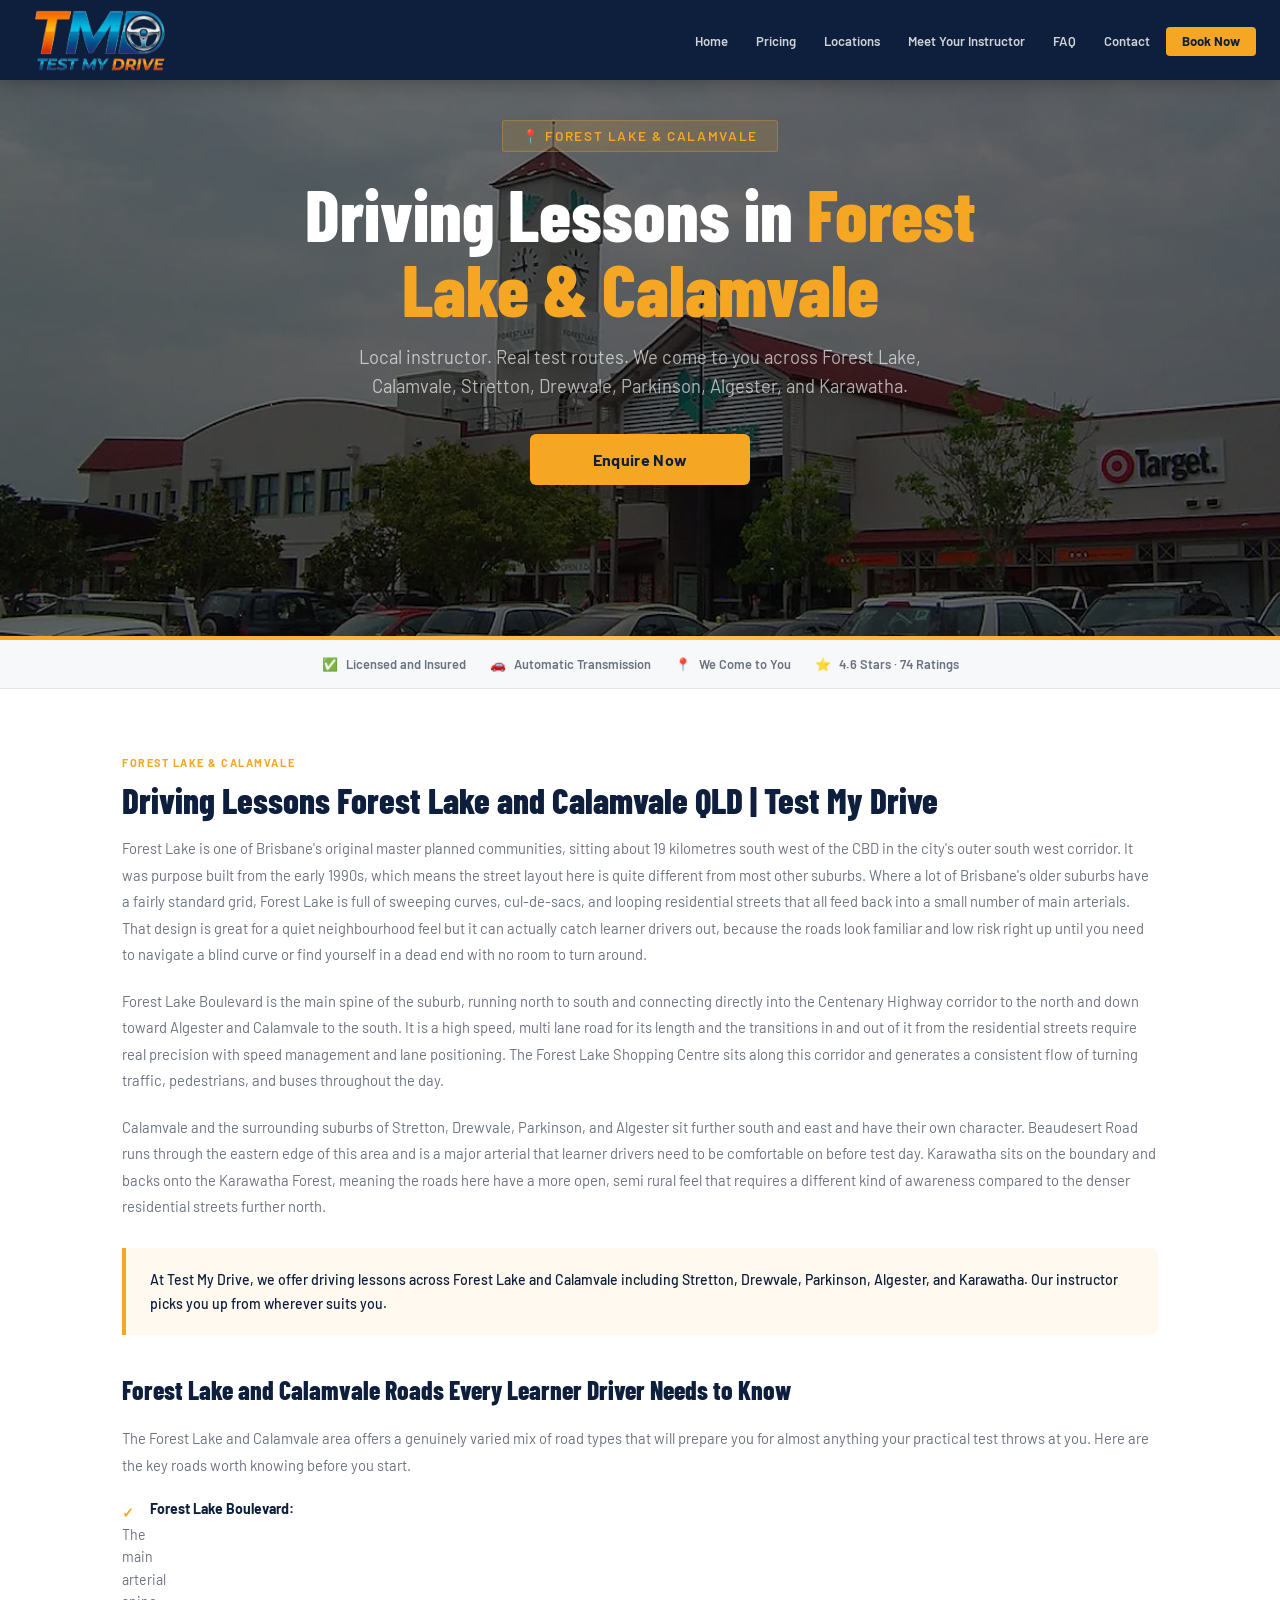
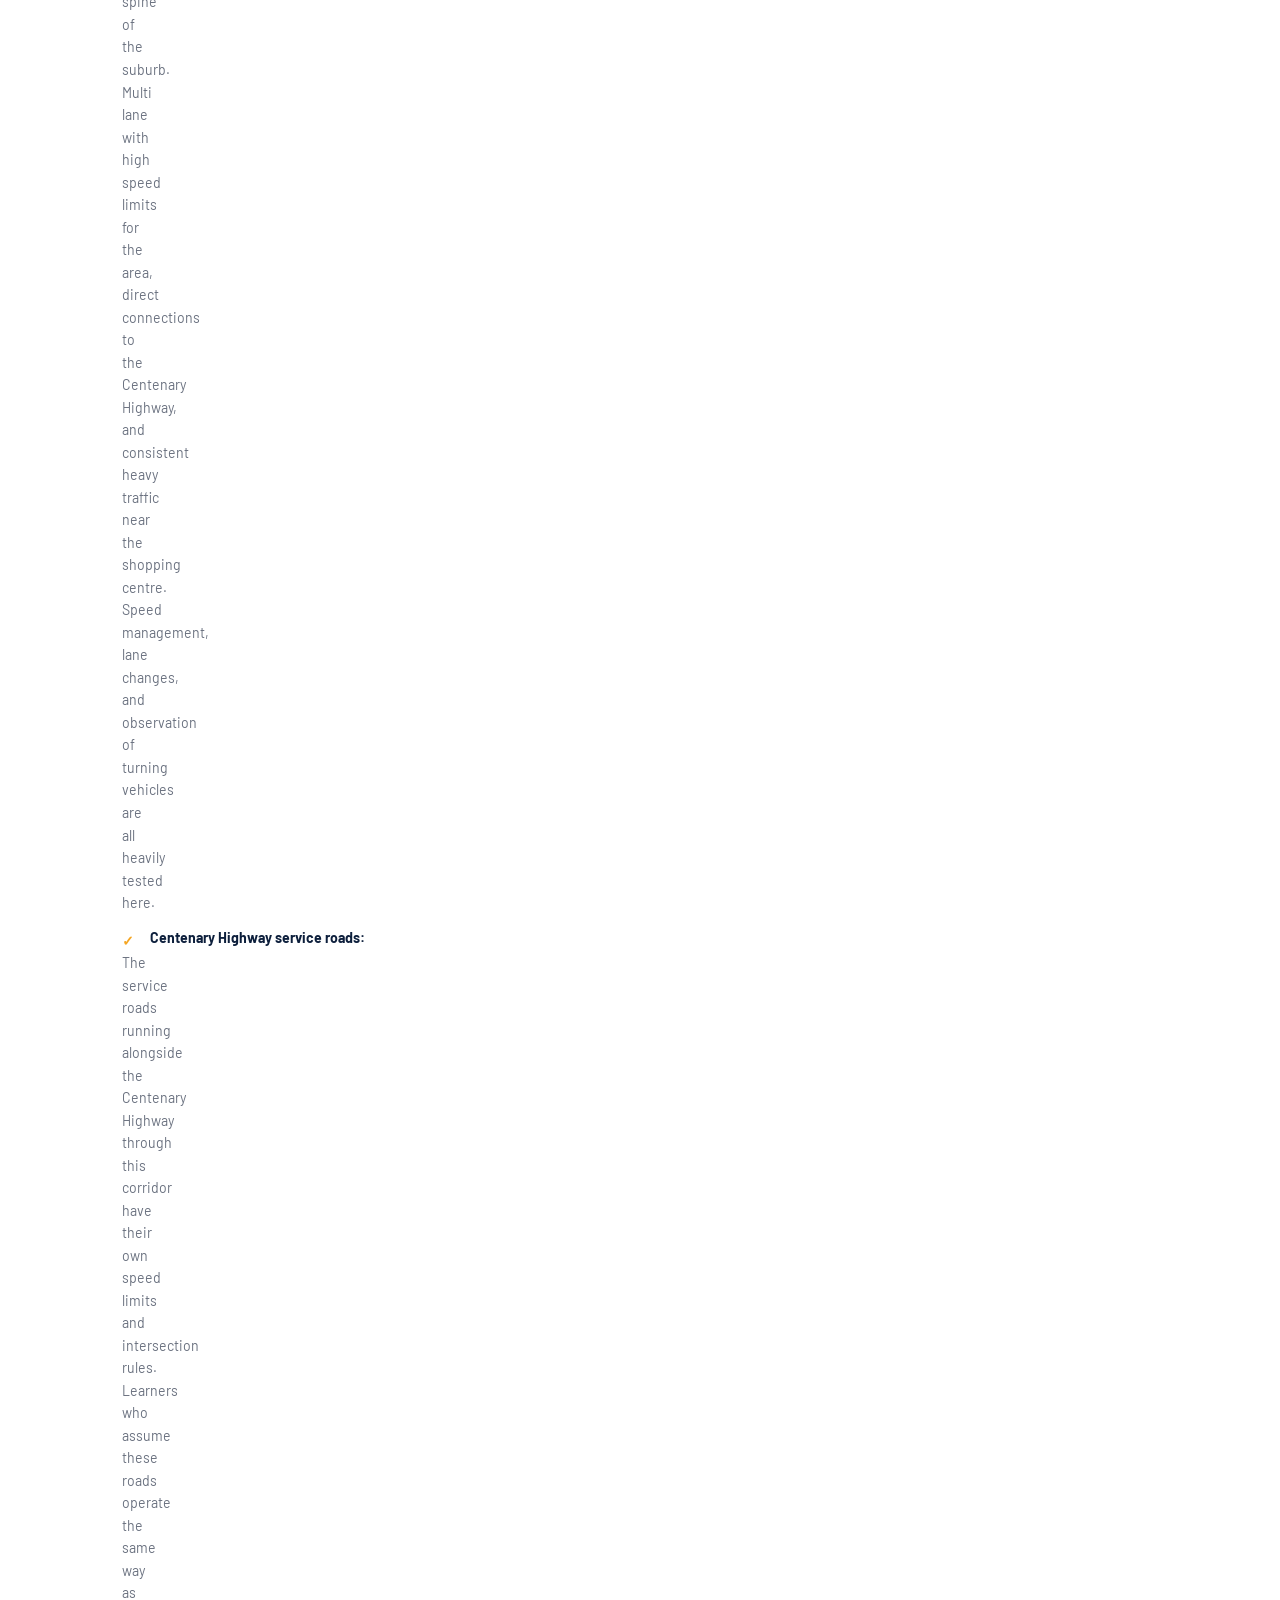
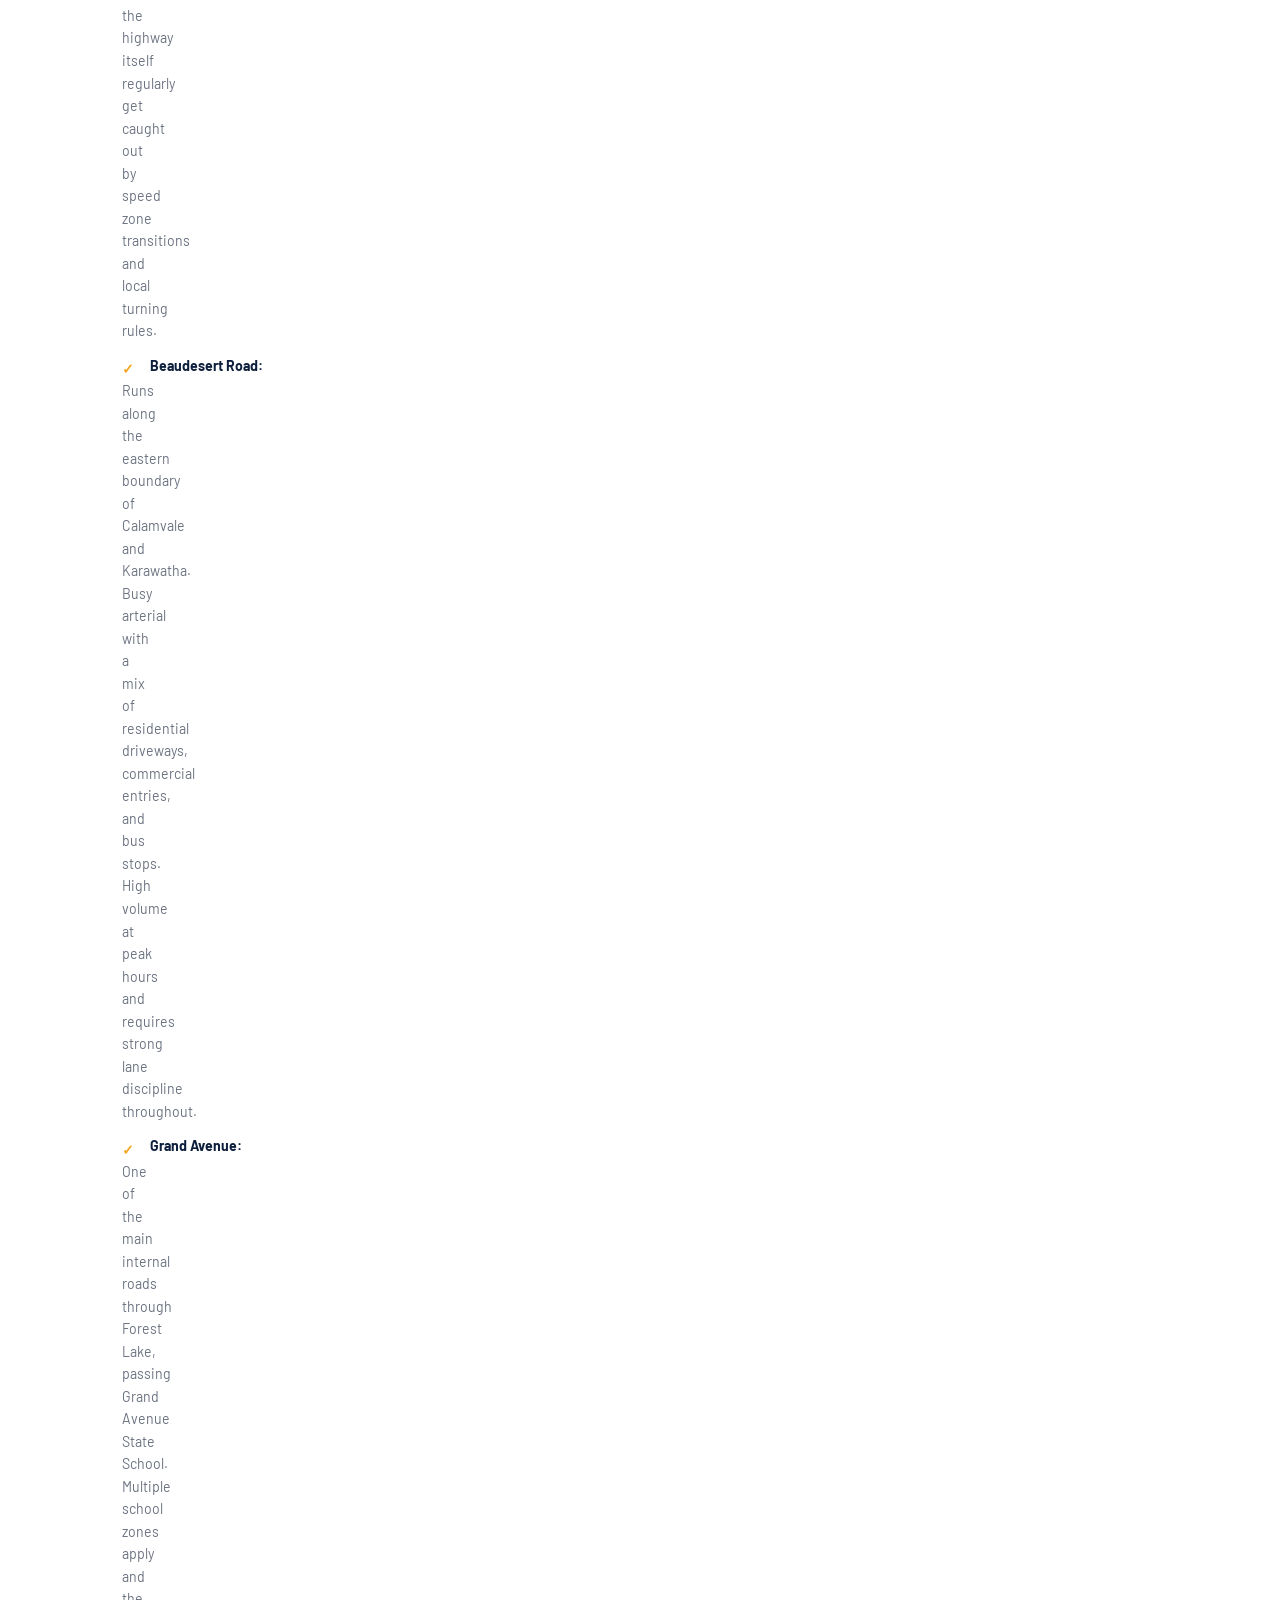
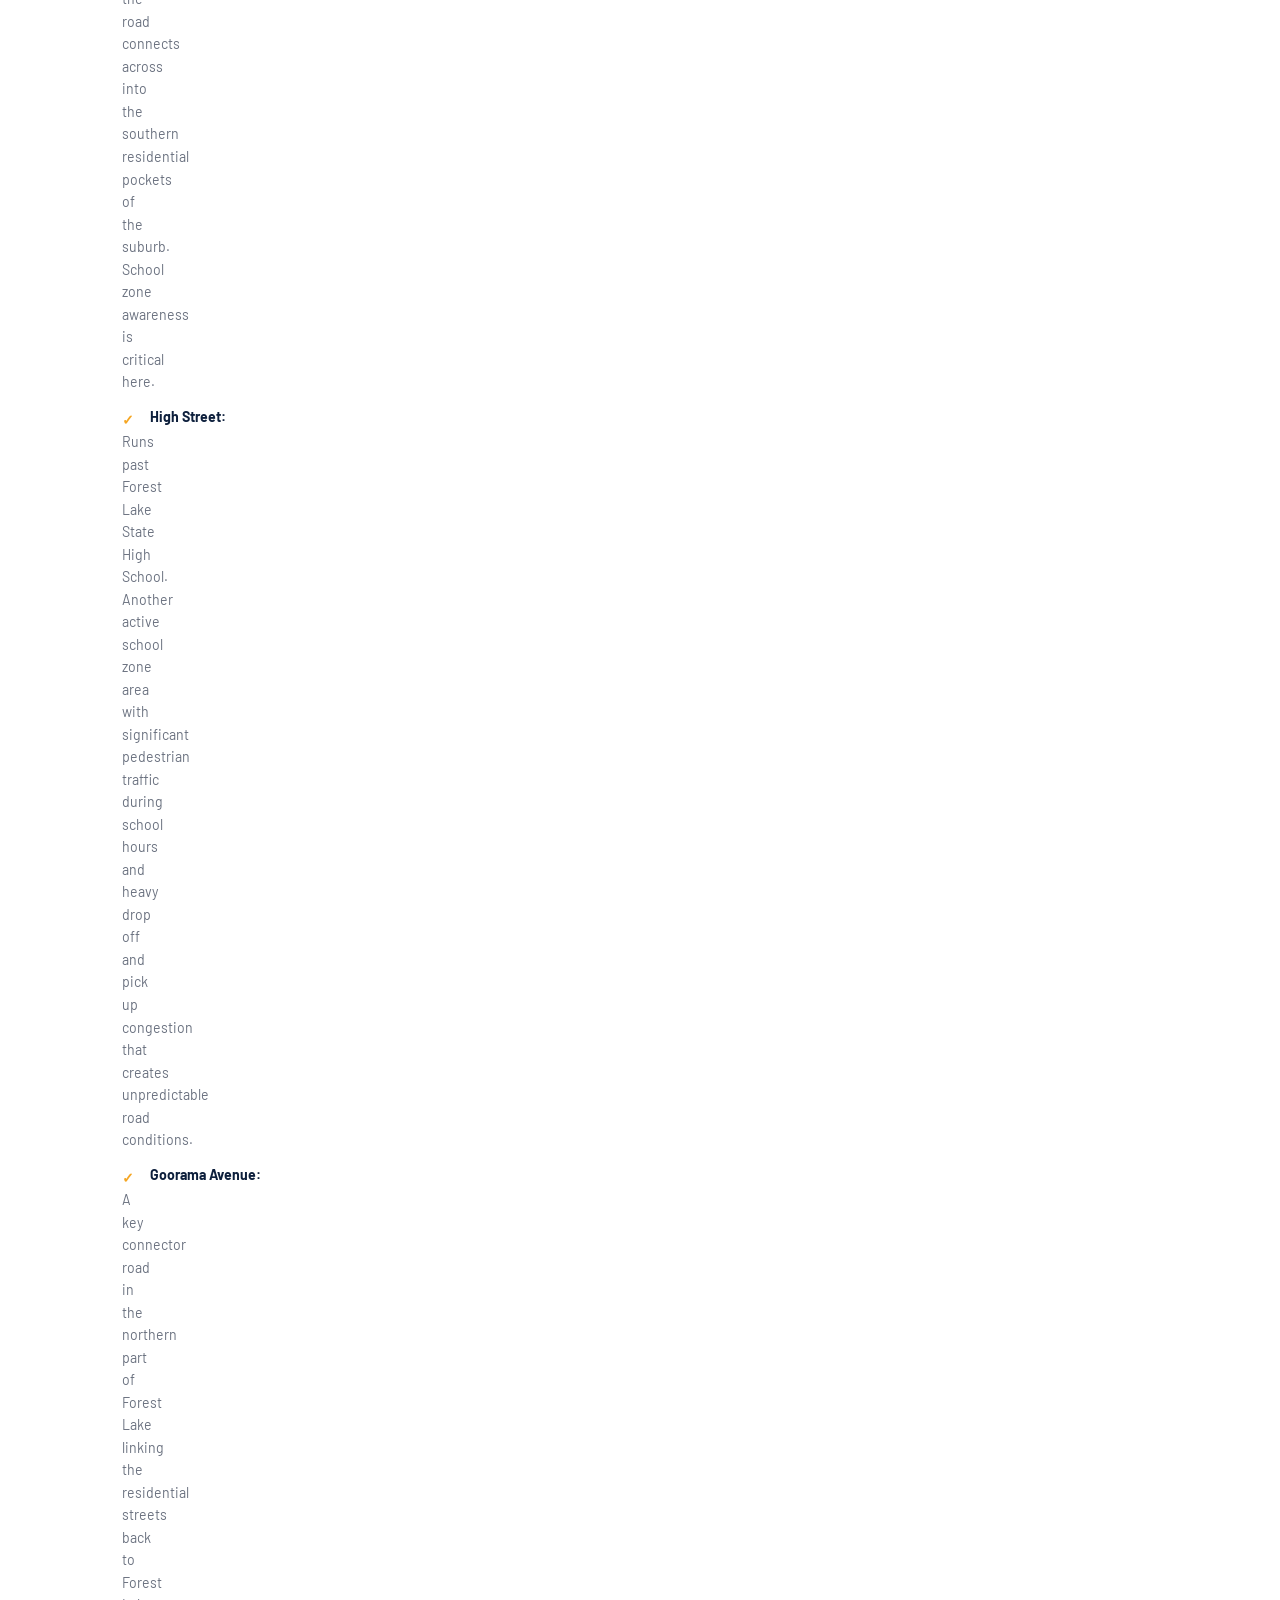
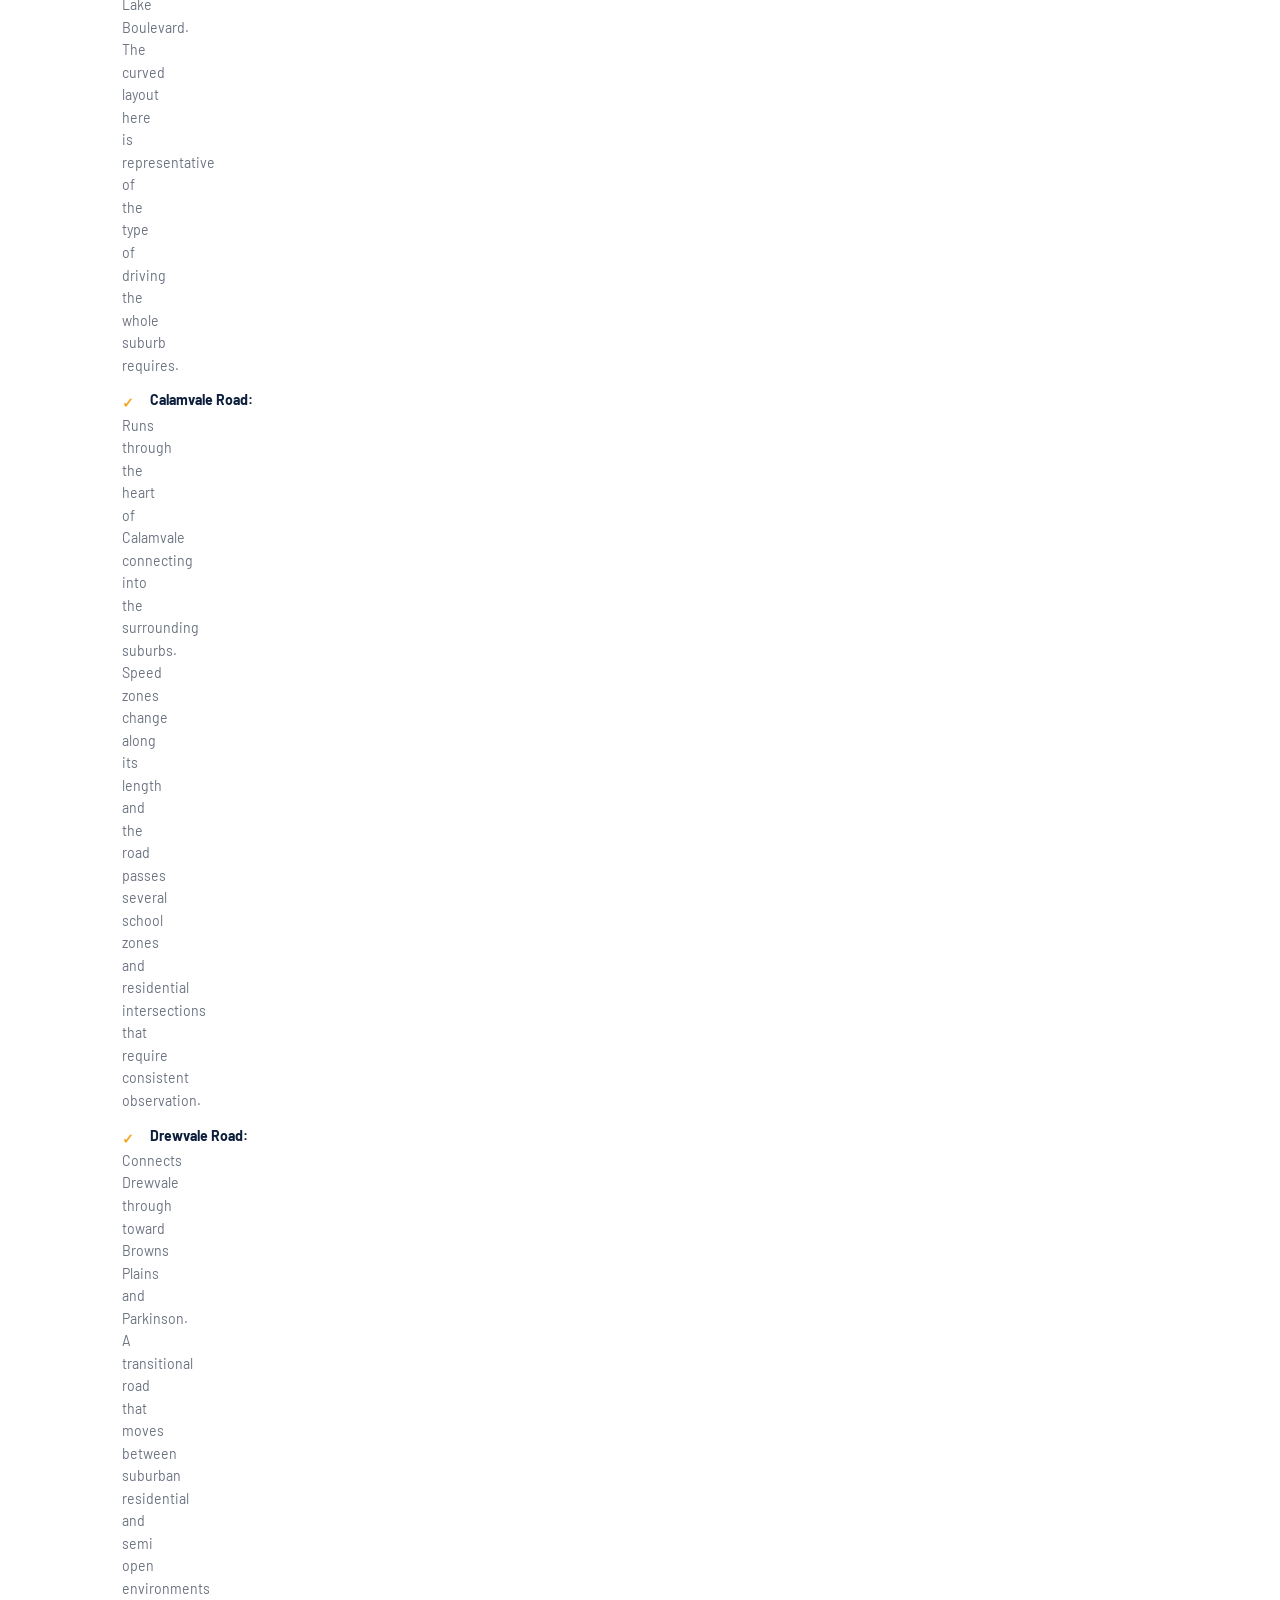
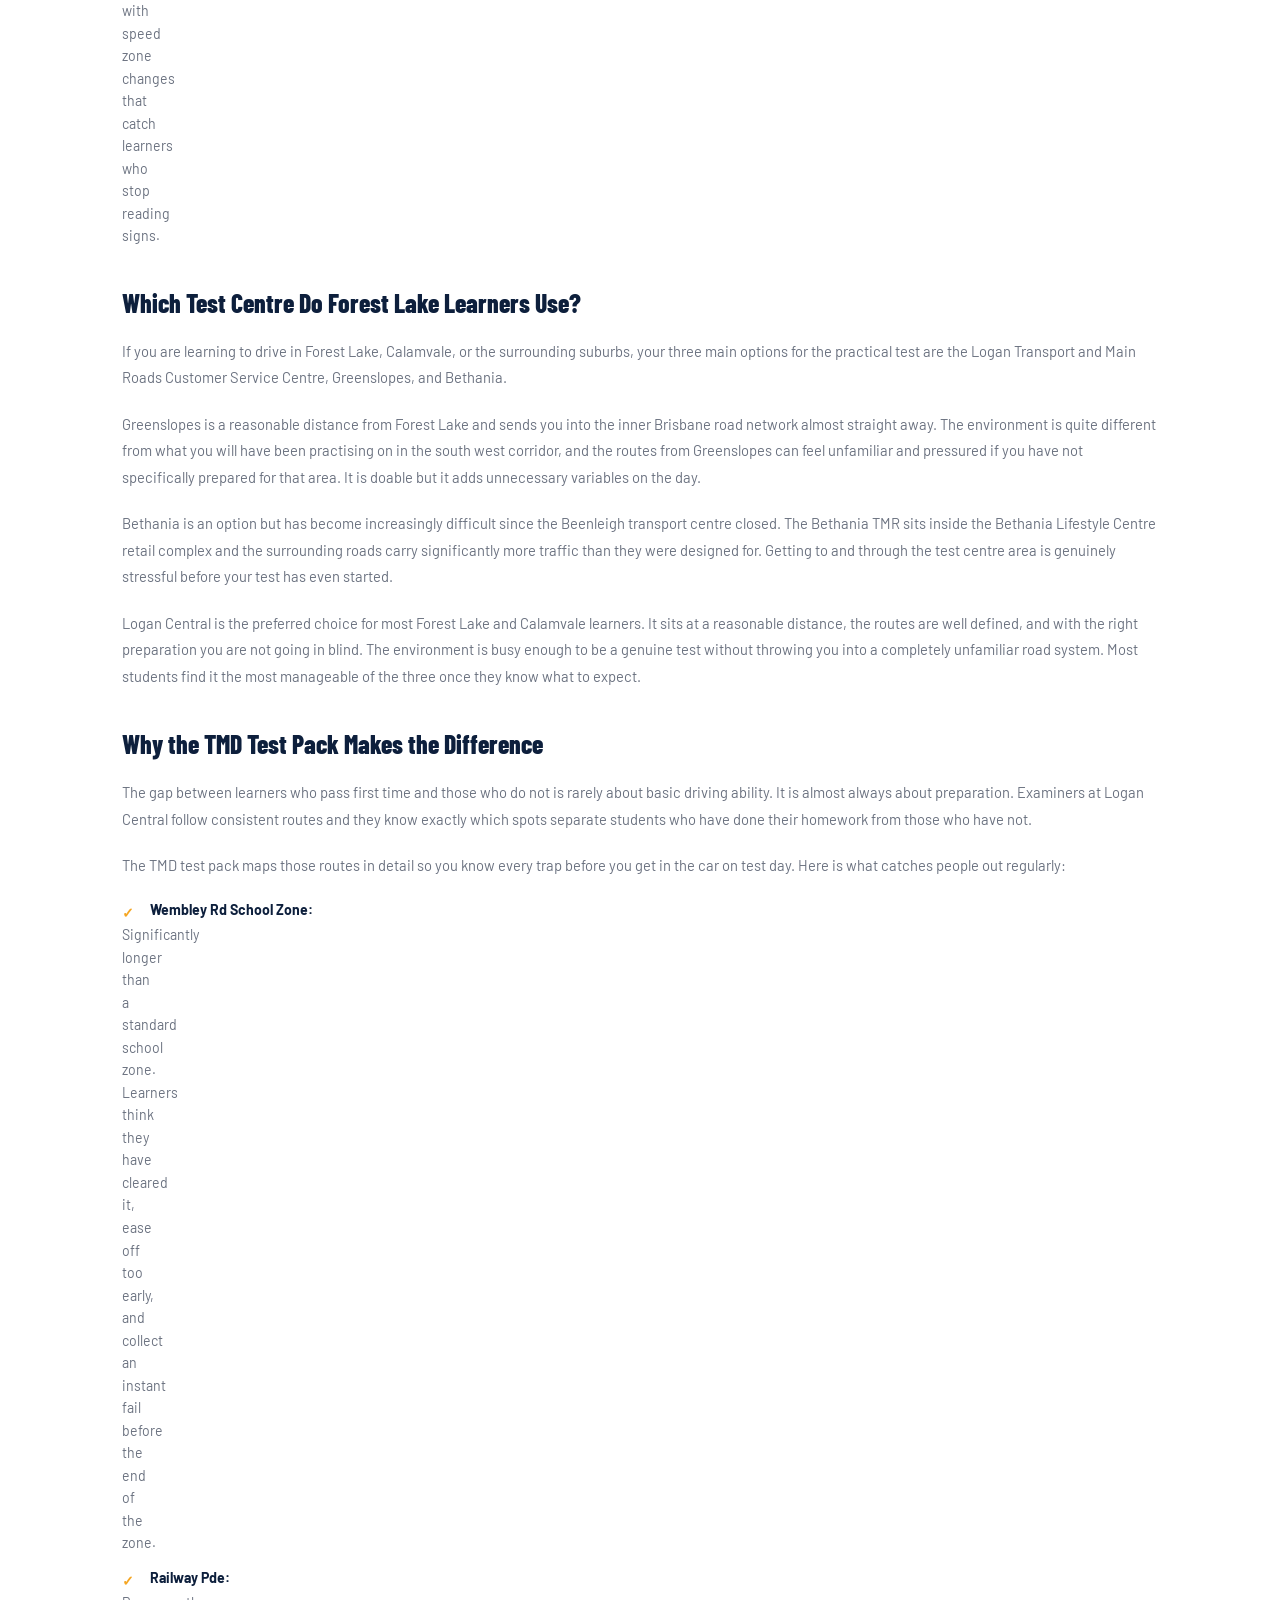
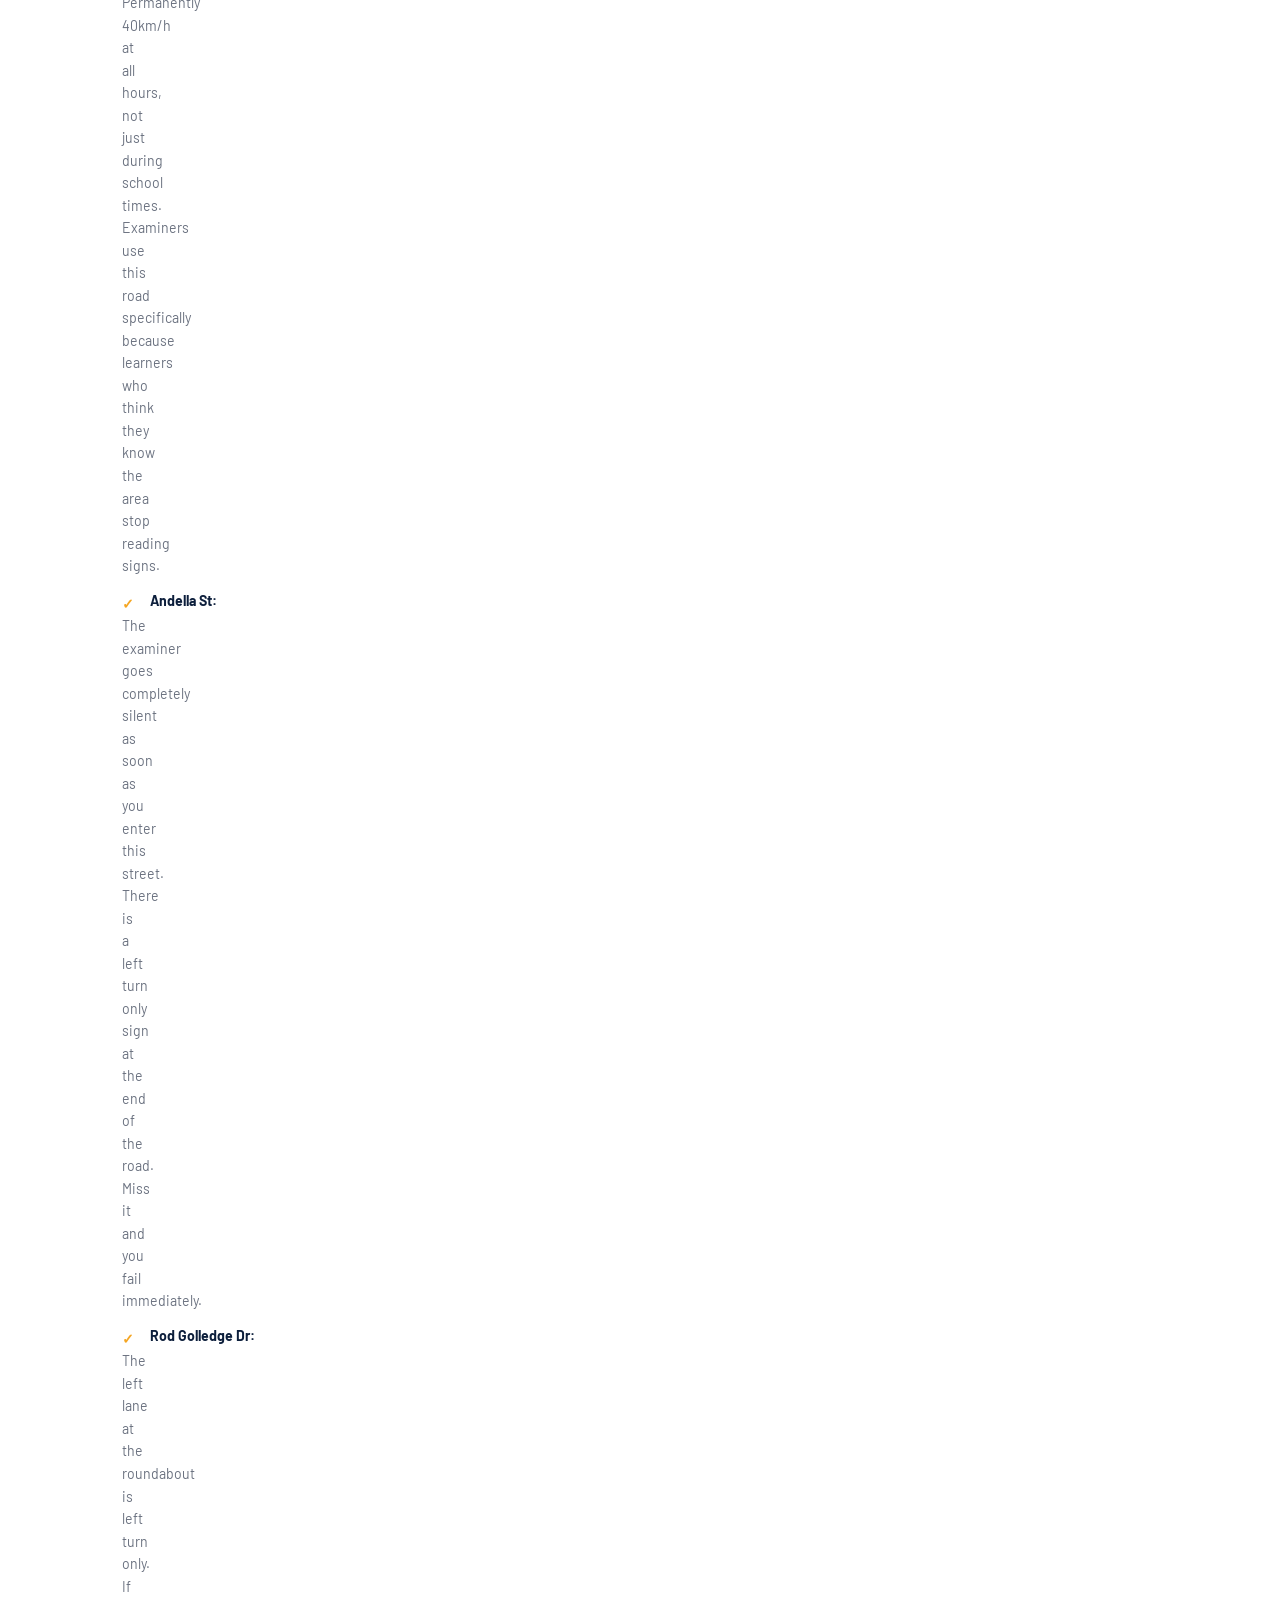
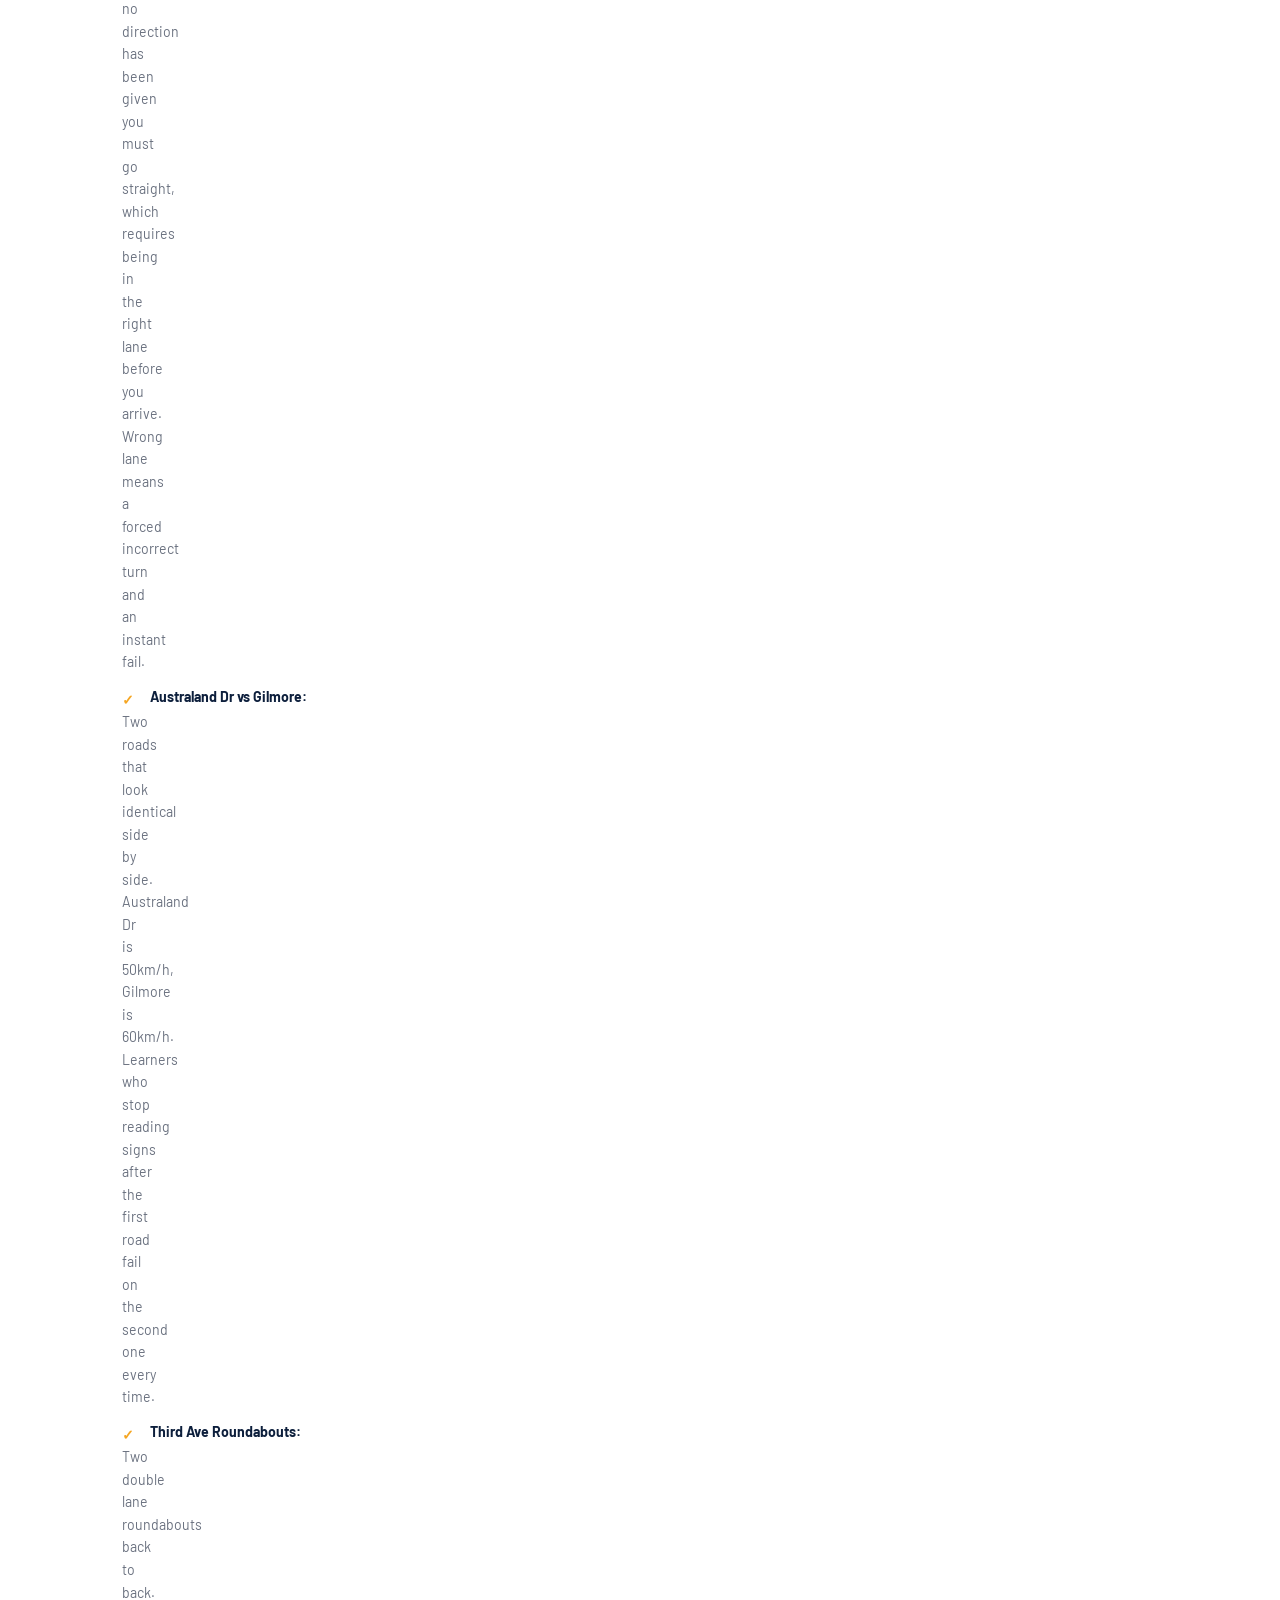
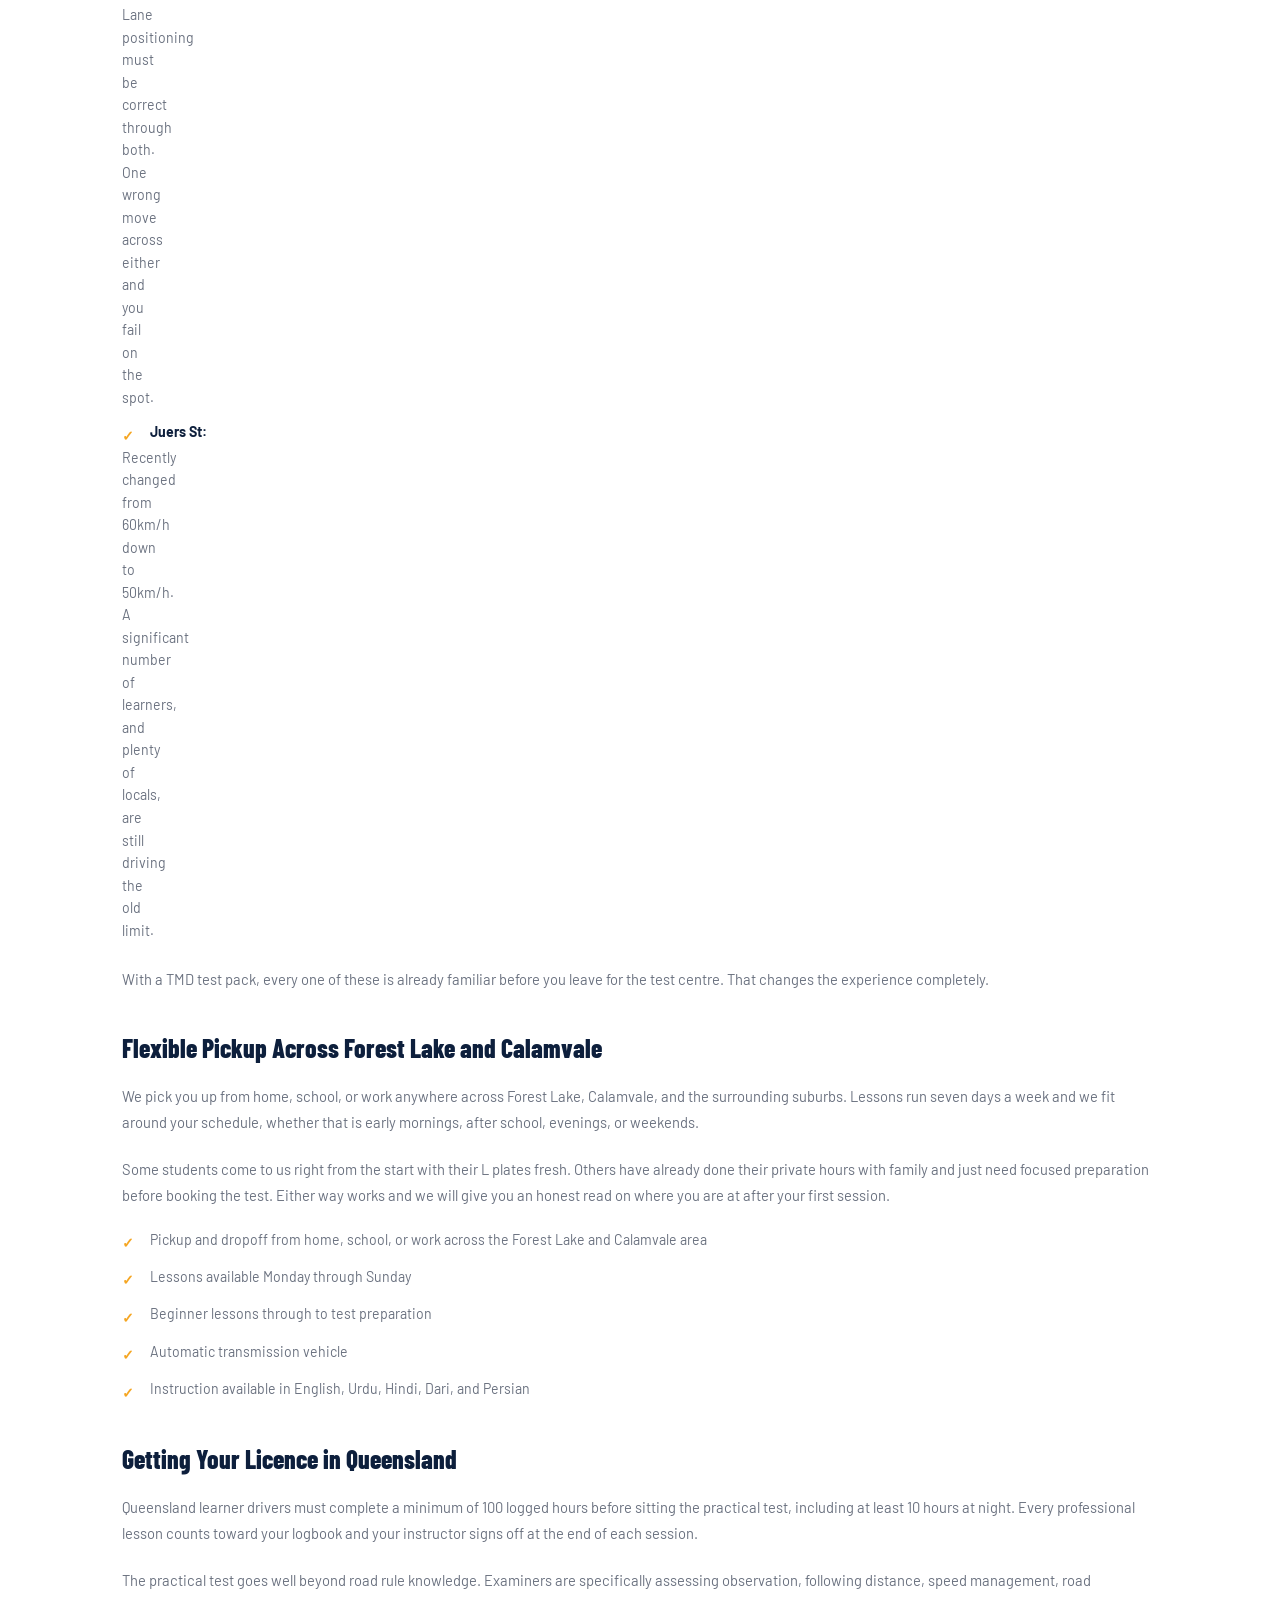
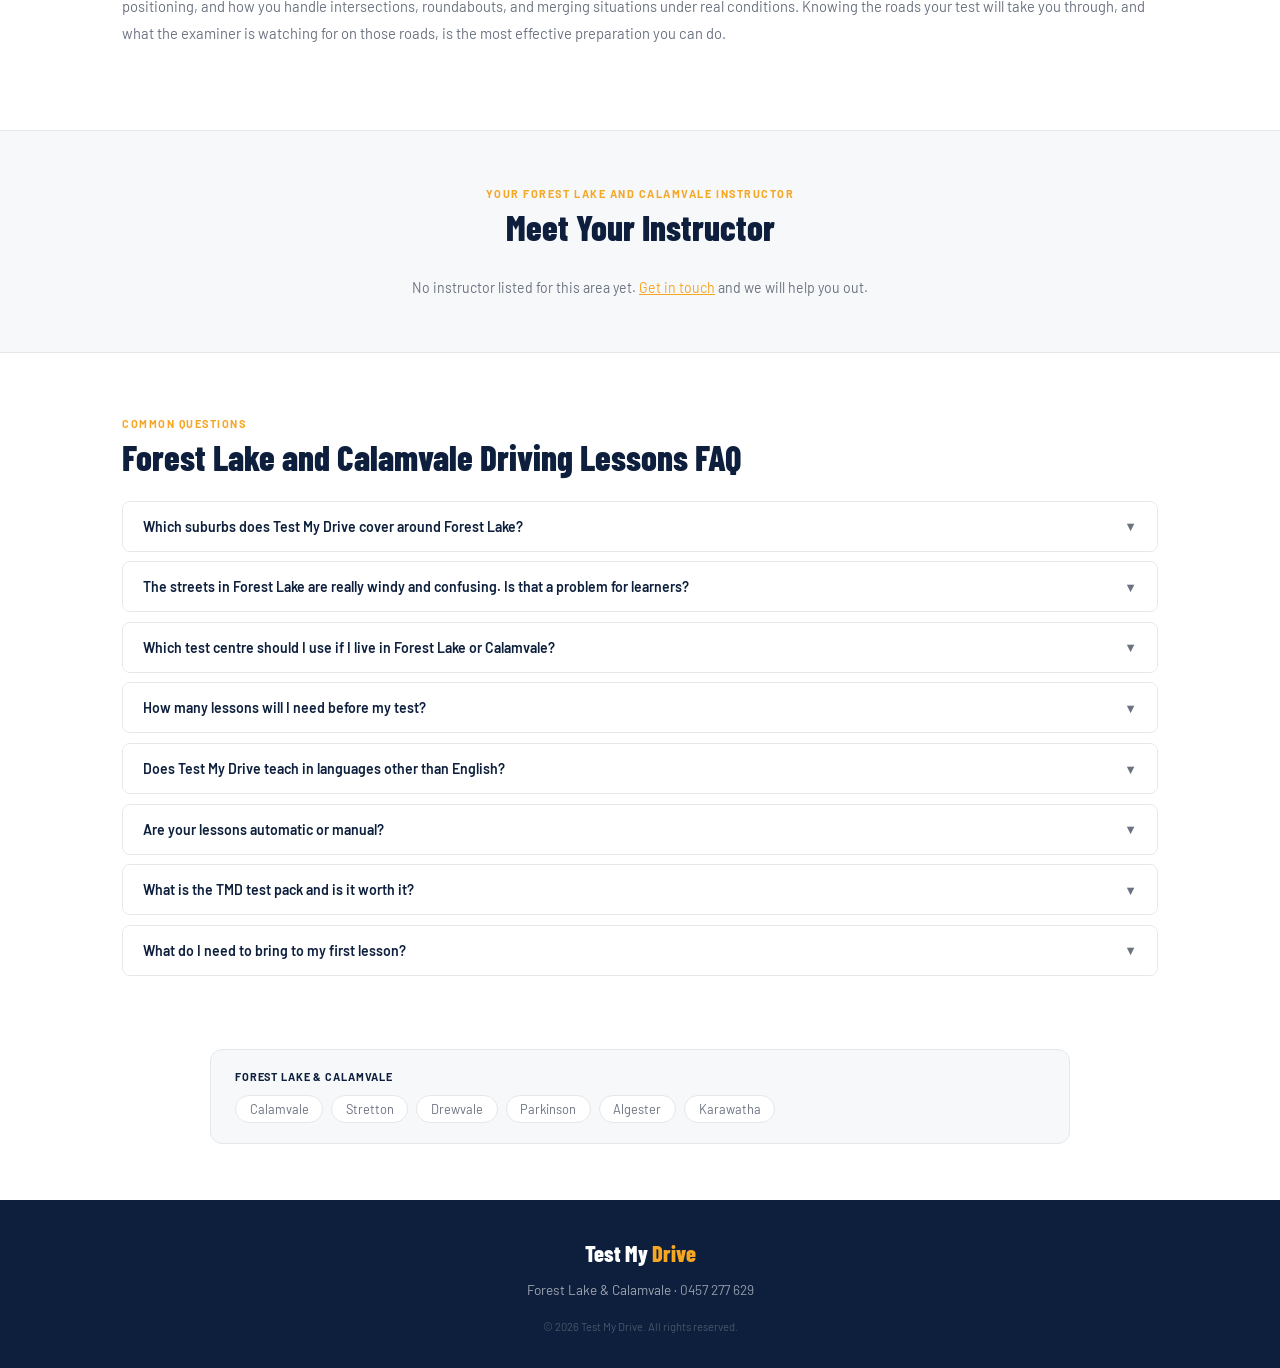
<file: locations/forest-lake.html>
<!DOCTYPE html>
<html lang="en">
<head>
  <meta charset="UTF-8" />
  <meta name="viewport" content="width=device-width, initial-scale=1.0" />
  <title>Driving Lessons Forest Lake and Calamvale QLD | Local Instructor | Test My Drive</title>
  <meta name="description" content="Looking for driving lessons in Forest Lake or Calamvale QLD? Test My Drive covers Forest Lake, Calamvale, Stretton, Drewvale, Parkinson, Algester, and Karawatha. Local instructor who knows Forest Lake Boulevard, Centenary Highway service roads, and every test route trap." />
  <meta name="keywords" content="driving lessons Forest Lake, driving instructor Forest Lake QLD, driving school Forest Lake, learner driver Forest Lake, driving test Forest Lake, automatic driving lessons Forest Lake, driving lessons Calamvale, driving lessons Stretton, driving lessons Drewvale, driving lessons Parkinson, driving lessons Algester, driving lessons Karawatha, driving instructor Forest Lake Calamvale Queensland" />
  <meta name="robots" content="index, follow" />
  <link rel="canonical" href="https://www.testmydrive.com.au/locations/forest-lake" />

  <!-- Open Graph -->
  <meta property="og:title" content="Driving Lessons Forest Lake and Calamvale QLD | Test My Drive" />
  <meta property="og:description" content="Professional driving lessons in Forest Lake and Calamvale. Local instructor, real test routes including Forest Lake Boulevard and Centenary Highway service roads, flexible pickup. Book today." />
  <meta property="og:type" content="website" />
  <meta property="og:url" content="https://www.testmydrive.com.au/locations/forest-lake" />
  <meta property="og:image" content="https://www.testmydrive.com.au/Images/driving-instructor-forest-lake-qld-test-my-drive.webp" />
  <meta property="og:locale" content="en_AU" />

  <!-- Local Business Schema -->
  <script type="application/ld+json">
  {
    "@context": "https://schema.org",
    "@type": "DrivingSchool",
    "name": "Test My Drive",
    "url": "https://www.testmydrive.com.au",
    "telephone": "0457277629",
    "description": "Professional driving lessons in Forest Lake and Calamvale. Patient, qualified instructor offering automatic lessons with flexible pickup across Forest Lake and surrounding suburbs.",
    "address": {
      "@type": "PostalAddress",
      "addressLocality": "Forest Lake",
      "addressRegion": "QLD",
      "postalCode": "4078",
      "addressCountry": "AU"
    },
    "areaServed": [
      "Forest Lake", "Calamvale", "Stretton", "Drewvale",
      "Parkinson", "Algester", "Karawatha"
    ],
    "priceRange": "$$",
    "openingHours": "Mo-Su 07:00-19:00",
    "employee": {
      "@type": "Person",
      "name": "Ali",
      "jobTitle": "Driving Instructor",
      "knowsLanguage": ["English", "Urdu", "Hindi", "Dari", "Persian"]
    }
  }
  </script>

  <link rel="preconnect" href="https://fonts.googleapis.com">
  <link href="https://fonts.googleapis.com/css2?family=Barlow:wght@400;500;600&family=Barlow+Condensed:wght@600;700;800&display=swap" rel="stylesheet">
  <link rel="stylesheet" href="../style.css" />
</head>
<body>

  <!-- NAV -->
  <nav>
    <a href="../index.html" class="nav-logo">
      <img src="../Images/logo.webp" alt="Test My Drive" />
    </a>
    <ul class="nav-links">
      <li><a href="../index.html">Home</a></li>
      <li><a href="../index.html#pricing">Pricing</a></li>
      <li><a href="../index.html#locations">Locations</a></li>
      <li><a href="../index.html#instructor">Meet Your Instructor</a></li>
      <li><a href="../index.html#faq">FAQ</a></li>
      <li><a href="../index.html#contact">Contact</a></li>
      <li><a href="../index.html#booking-ali" class="nav-cta">Book Now</a></li>
    </ul>
    <button class="hamburger" onclick="document.getElementById('mobileMenu').classList.toggle('open')">
      <span></span><span></span><span></span>
    </button>
  </nav>

  <div class="mobile-menu" id="mobileMenu">
    <a href="../index.html">Home</a>
    <a href="../index.html#pricing">Pricing</a>
    <a href="../index.html#locations">Locations</a>
    <a href="../index.html#instructor">Meet Your Instructor</a>
    <a href="../index.html#faq">FAQ</a>
    <a href="../index.html#contact">Contact</a>
    <a href="../index.html#booking-ali" class="mob-cta">Book Now</a>
  </div>

  <!-- HERO -->
  <div class="hero hero-photo">
    <img
      src="../Images/driving-instructor-forest-lake-qld-test-my-drive.webp"
      alt="Test My Drive instructor car on Forest Lake Boulevard QLD during a driving lesson"
      class="hero-img"
    />
    <div class="hero-overlay">
      <div class="hero-inner">
        <div class="hero-eyebrow">📍 Forest Lake &amp; Calamvale</div>
        <h1>Driving Lessons in <span>Forest Lake &amp; Calamvale</span></h1>
        <p class="hero-sub">Local instructor. Real test routes. We come to you across Forest Lake, Calamvale, Stretton, Drewvale, Parkinson, Algester, and Karawatha.</p>
        <div class="hero-buttons">
          <a href="../index.html#contact" class="btn-primary">Enquire Now</a>
        </div>
      </div>
    </div>
  </div>

  <!-- TRUST BAR -->
  <div class="trust-bar">
    <div class="trust-item"><span>✅</span> Licensed and Insured</div>
    <div class="trust-item"><span>🚗</span> Automatic Transmission</div>
    <div class="trust-item"><span>📍</span> We Come to You</div>
    <div class="trust-item"><span>⭐</span> 4.6 Stars · 74 Ratings</div>
  </div>

  <!-- MAIN CONTENT -->
  <div class="section">
    <div class="content-body">

      <div class="section-label">Forest Lake &amp; Calamvale</div>
      <h1 class="section-title">Driving Lessons Forest Lake and Calamvale QLD | Test My Drive</h1>

      <p>Forest Lake is one of Brisbane's original master planned communities, sitting about 19 kilometres south west of the CBD in the city's outer south west corridor. It was purpose built from the early 1990s, which means the street layout here is quite different from most other suburbs. Where a lot of Brisbane's older suburbs have a fairly standard grid, Forest Lake is full of sweeping curves, cul-de-sacs, and looping residential streets that all feed back into a small number of main arterials. That design is great for a quiet neighbourhood feel but it can actually catch learner drivers out, because the roads look familiar and low risk right up until you need to navigate a blind curve or find yourself in a dead end with no room to turn around.</p>

      <p>Forest Lake Boulevard is the main spine of the suburb, running north to south and connecting directly into the Centenary Highway corridor to the north and down toward Algester and Calamvale to the south. It is a high speed, multi lane road for its length and the transitions in and out of it from the residential streets require real precision with speed management and lane positioning. The Forest Lake Shopping Centre sits along this corridor and generates a consistent flow of turning traffic, pedestrians, and buses throughout the day.</p>

      <p>Calamvale and the surrounding suburbs of Stretton, Drewvale, Parkinson, and Algester sit further south and east and have their own character. Beaudesert Road runs through the eastern edge of this area and is a major arterial that learner drivers need to be comfortable on before test day. Karawatha sits on the boundary and backs onto the Karawatha Forest, meaning the roads here have a more open, semi rural feel that requires a different kind of awareness compared to the denser residential streets further north.</p>

      <div class="highlight-box">
        <p>At Test My Drive, we offer driving lessons across Forest Lake and Calamvale including Stretton, Drewvale, Parkinson, Algester, and Karawatha. Our instructor picks you up from wherever suits you.</p>
      </div>

      <h2>Forest Lake and Calamvale Roads Every Learner Driver Needs to Know</h2>

      <p>The Forest Lake and Calamvale area offers a genuinely varied mix of road types that will prepare you for almost anything your practical test throws at you. Here are the key roads worth knowing before you start.</p>

      <ul class="checklist checklist--roads">
        <li><strong>Forest Lake Boulevard:</strong> The main arterial spine of the suburb. Multi lane with high speed limits for the area, direct connections to the Centenary Highway, and consistent heavy traffic near the shopping centre. Speed management, lane changes, and observation of turning vehicles are all heavily tested here.</li>
        <li><strong>Centenary Highway service roads:</strong> The service roads running alongside the Centenary Highway through this corridor have their own speed limits and intersection rules. Learners who assume these roads operate the same way as the highway itself regularly get caught out by speed zone transitions and local turning rules.</li>
        <li><strong>Beaudesert Road:</strong> Runs along the eastern boundary of Calamvale and Karawatha. Busy arterial with a mix of residential driveways, commercial entries, and bus stops. High volume at peak hours and requires strong lane discipline throughout.</li>
        <li><strong>Grand Avenue:</strong> One of the main internal roads through Forest Lake, passing Grand Avenue State School. Multiple school zones apply and the road connects across into the southern residential pockets of the suburb. School zone awareness is critical here.</li>
        <li><strong>High Street:</strong> Runs past Forest Lake State High School. Another active school zone area with significant pedestrian traffic during school hours and heavy drop off and pick up congestion that creates unpredictable road conditions.</li>
        <li><strong>Goorama Avenue:</strong> A key connector road in the northern part of Forest Lake linking the residential streets back to Forest Lake Boulevard. The curved layout here is representative of the type of driving the whole suburb requires.</li>
        <li><strong>Calamvale Road:</strong> Runs through the heart of Calamvale connecting into the surrounding suburbs. Speed zones change along its length and the road passes several school zones and residential intersections that require consistent observation.</li>
        <li><strong>Drewvale Road:</strong> Connects Drewvale through toward Browns Plains and Parkinson. A transitional road that moves between suburban residential and semi open environments with speed zone changes that catch learners who stop reading signs.</li>
      </ul>

      <h2>Which Test Centre Do Forest Lake Learners Use?</h2>

      <p>If you are learning to drive in Forest Lake, Calamvale, or the surrounding suburbs, your three main options for the practical test are the Logan Transport and Main Roads Customer Service Centre, Greenslopes, and Bethania.</p>

      <p>Greenslopes is a reasonable distance from Forest Lake and sends you into the inner Brisbane road network almost straight away. The environment is quite different from what you will have been practising on in the south west corridor, and the routes from Greenslopes can feel unfamiliar and pressured if you have not specifically prepared for that area. It is doable but it adds unnecessary variables on the day.</p>

      <p>Bethania is an option but has become increasingly difficult since the Beenleigh transport centre closed. The Bethania TMR sits inside the Bethania Lifestyle Centre retail complex and the surrounding roads carry significantly more traffic than they were designed for. Getting to and through the test centre area is genuinely stressful before your test has even started.</p>

      <p>Logan Central is the preferred choice for most Forest Lake and Calamvale learners. It sits at a reasonable distance, the routes are well defined, and with the right preparation you are not going in blind. The environment is busy enough to be a genuine test without throwing you into a completely unfamiliar road system. Most students find it the most manageable of the three once they know what to expect.</p>

      <h2>Why the TMD Test Pack Makes the Difference</h2>

      <p>The gap between learners who pass first time and those who do not is rarely about basic driving ability. It is almost always about preparation. Examiners at Logan Central follow consistent routes and they know exactly which spots separate students who have done their homework from those who have not.</p>

      <p>The TMD test pack maps those routes in detail so you know every trap before you get in the car on test day. Here is what catches people out regularly:</p>

      <ul class="checklist checklist--roads">
        <li><strong>Wembley Rd School Zone:</strong> Significantly longer than a standard school zone. Learners think they have cleared it, ease off too early, and collect an instant fail before the end of the zone.</li>
        <li><strong>Railway Pde:</strong> Permanently 40km/h at all hours, not just during school times. Examiners use this road specifically because learners who think they know the area stop reading signs.</li>
        <li><strong>Andella St:</strong> The examiner goes completely silent as soon as you enter this street. There is a left turn only sign at the end of the road. Miss it and you fail immediately.</li>
        <li><strong>Rod Golledge Dr:</strong> The left lane at the roundabout is left turn only. If no direction has been given you must go straight, which requires being in the right lane before you arrive. Wrong lane means a forced incorrect turn and an instant fail.</li>
        <li><strong>Australand Dr vs Gilmore:</strong> Two roads that look identical side by side. Australand Dr is 50km/h, Gilmore is 60km/h. Learners who stop reading signs after the first road fail on the second one every time.</li>
        <li><strong>Third Ave Roundabouts:</strong> Two double lane roundabouts back to back. Lane positioning must be correct through both. One wrong move across either and you fail on the spot.</li>
        <li><strong>Juers St:</strong> Recently changed from 60km/h down to 50km/h. A significant number of learners, and plenty of locals, are still driving the old limit.</li>
      </ul>

      <p>With a TMD test pack, every one of these is already familiar before you leave for the test centre. That changes the experience completely.</p>

      <h2>Flexible Pickup Across Forest Lake and Calamvale</h2>

      <p>We pick you up from home, school, or work anywhere across Forest Lake, Calamvale, and the surrounding suburbs. Lessons run seven days a week and we fit around your schedule, whether that is early mornings, after school, evenings, or weekends.</p>

      <p>Some students come to us right from the start with their L plates fresh. Others have already done their private hours with family and just need focused preparation before booking the test. Either way works and we will give you an honest read on where you are at after your first session.</p>

      <ul class="checklist">
        <li>Pickup and dropoff from home, school, or work across the Forest Lake and Calamvale area</li>
        <li>Lessons available Monday through Sunday</li>
        <li>Beginner lessons through to test preparation</li>
        <li>Automatic transmission vehicle</li>
        <li>Instruction available in English, Urdu, Hindi, Dari, and Persian</li>
      </ul>

      <h2>Getting Your Licence in Queensland</h2>

      <p>Queensland learner drivers must complete a minimum of 100 logged hours before sitting the practical test, including at least 10 hours at night. Every professional lesson counts toward your logbook and your instructor signs off at the end of each session.</p>

      <p>The practical test goes well beyond road rule knowledge. Examiners are specifically assessing observation, following distance, speed management, road positioning, and how you handle intersections, roundabouts, and merging situations under real conditions. Knowing the roads your test will take you through, and what the examiner is watching for on those roads, is the most effective preparation you can do.</p>

    </div>
  </div>

  <!-- MEET YOUR INSTRUCTOR -->
  <div class="suburb-instructor-section">
    <div class="suburb-section-inner">
      <div class="suburb-section-heading">
        <div class="section-label">Your Forest Lake and Calamvale Instructor</div>
        <div class="section-title">Meet Your Instructor</div>
      </div>
      <!-- Rendered by tmd.js from data.json -->
      <div id="tmd-instructors">
        <div class="instructor-loading">Loading instructor...</div>
      </div>
      <!-- Pricing rendered by tmd.js below instructor -->
      <div id="tmd-pricing"></div>
    </div>
  </div>

  <!-- FAQ -->
  <div class="section">
    <div class="section-label">Common Questions</div>
    <div class="section-title">Forest Lake and Calamvale Driving Lessons FAQ</div>

    <div class="faq-list">

      <div class="faq-item">
        <button class="faq-question" onclick="toggleFaq(this)">
          Which suburbs does Test My Drive cover around Forest Lake?
          <span class="faq-chevron">▼</span>
        </button>
        <div class="faq-answer">
          <div class="faq-answer-inner">We cover Forest Lake and the surrounding area including Calamvale, Stretton, Drewvale, Parkinson, Algester, and Karawatha. Not sure if we reach your exact street? Just get in touch and we will confirm.</div>
        </div>
      </div>

      <div class="faq-item">
        <button class="faq-question" onclick="toggleFaq(this)">
          The streets in Forest Lake are really windy and confusing. Is that a problem for learners?
          <span class="faq-chevron">▼</span>
        </button>
        <div class="faq-answer">
          <div class="faq-answer-inner">It is actually one of the things that makes Forest Lake a great place to build your skills. The curved residential streets, cul-de-sacs, and quiet internal roads are ideal for early lessons before we move onto the busier arterials like Forest Lake Boulevard and the Centenary Highway corridor. The variety of road types here means you are well prepared for almost anything you will encounter on your practical test.</div>
        </div>
      </div>

      <div class="faq-item">
        <button class="faq-question" onclick="toggleFaq(this)">
          Which test centre should I use if I live in Forest Lake or Calamvale?
          <span class="faq-chevron">▼</span>
        </button>
        <div class="faq-answer">
          <div class="faq-answer-inner">Most learners from Forest Lake and Calamvale find Logan Central to be the best option. Greenslopes puts you into unfamiliar inner Brisbane traffic and Bethania has had significant congestion issues since the Beenleigh transport centre closed. Logan Central is the most predictable of the three, particularly when paired with a TMD test pack so the examiner routes are not a surprise.</div>
        </div>
      </div>

      <div class="faq-item">
        <button class="faq-question" onclick="toggleFaq(this)">
          How many lessons will I need before my test?
          <span class="faq-chevron">▼</span>
        </button>
        <div class="faq-answer">
          <div class="faq-answer-inner">It depends on your current level and how much private practice you have already done. Queensland requires a minimum of 100 logged hours before sitting the practical test. Most students benefit from a combination of private and professional lessons. We will give you a straightforward assessment after your first session and let you know exactly what we think you need.</div>
        </div>
      </div>

      <div class="faq-item">
        <button class="faq-question" onclick="toggleFaq(this)">
          Does Test My Drive teach in languages other than English?
          <span class="faq-chevron">▼</span>
        </button>
        <div class="faq-answer">
          <div class="faq-answer-inner">Yes. Our instructors can teach in English, Urdu, Hindi, Dari, and Persian. Forest Lake and Calamvale are diverse communities and being able to learn in a language you are completely comfortable with can make a real difference to how quickly you progress behind the wheel.</div>
        </div>
      </div>

      <div class="faq-item">
        <button class="faq-question" onclick="toggleFaq(this)">
          Are your lessons automatic or manual?
          <span class="faq-chevron">▼</span>
        </button>
        <div class="faq-answer">
          <div class="faq-answer-inner">All lessons are in an automatic vehicle. Passing your test in an automatic means you will be licensed for automatic vehicles. If you specifically need manual tuition, get in touch and we can talk through your options.</div>
        </div>
      </div>

      <div class="faq-item">
        <button class="faq-question" onclick="toggleFaq(this)">
          What is the TMD test pack and is it worth it?
          <span class="faq-chevron">▼</span>
        </button>
        <div class="faq-answer">
          <div class="faq-answer-inner">The TMD test pack maps the exact routes examiners use at the Logan Central test centre, covering every known trap including Wembley Rd school zone, Andella St, Juers St, and the Third Ave roundabouts. Most students find it significantly changes how they feel walking into the test. Ask us about including it when you book your lessons.</div>
        </div>
      </div>

      <div class="faq-item">
        <button class="faq-question" onclick="toggleFaq(this)">
          What do I need to bring to my first lesson?
          <span class="faq-chevron">▼</span>
        </button>
        <div class="faq-answer">
          <div class="faq-answer-inner">Bring your current Queensland learner licence. You must have it on you whenever you drive on public roads. Wear comfortable flat shoes and bring your logbook if you have one so we can sign off your hours at the end of the session.</div>
        </div>
      </div>

    </div>
  </div>

  <!-- NEARBY SUBURBS -->
  <div class="suburb-nearby-section">
    <div class="suburb-section-inner">
      <div class="nearby-box">
        <div class="nearby-label">Forest Lake &amp; Calamvale</div>
        <div class="nearby-links">
          <a href="calamvale.html" class="nearby-link">Calamvale</a>
          <a href="stretton.html" class="nearby-link">Stretton</a>
          <a href="drewvale.html" class="nearby-link">Drewvale</a>
          <a href="parkinson.html" class="nearby-link">Parkinson</a>
          <a href="algester.html" class="nearby-link">Algester</a>
          <a href="karawatha.html" class="nearby-link">Karawatha</a>
        </div>
      </div>
    </div>
  </div>

  <!-- FOOTER -->
  <footer>
    <div class="footer-logo">Test My <span>Drive</span></div>
    <p class="footer-tagline">Forest Lake &amp; Calamvale · <a href="tel:0457277629">0457 277 629</a></p>
    <p class="footer-copy">© 2026 Test My Drive. All rights reserved.</p>
  </footer>

  <!-- Suburb declaration — tmd.js uses this to filter instructors and render content -->
  <script>const TMD_SUBURB = "Forest Lake";</script>
  <script src="../tmd.js" defer></script>

</body>
</html>
</file>
<file: style.css>
/*
 * ============================================================
 * TEST MY DRIVE — style.css
 * Mobile-first. Desktop layers on top via media queries.
 * Breakpoints: 768px (tablet), 1024px (desktop), 1440px (wide)
 * DO NOT add vw units for font sizes or spacing.
 * DO NOT hardcode colours — use CSS variables.
 * ============================================================
 */

/* ── VARIABLES ── */
:root {
  --navy:      #0d1f3c;
  --navy2:     #162d54;
  --amber:     #f5a623;
  --amber2:    #ffc255;
  --white:     #ffffff;
  --offwhite:  #f7f8fa;
  --grey:      #6b7280;
  --lightgrey: #e5e7eb;
  --text:      #1a1a2e;
  --condensed: 'Barlow Condensed', sans-serif;
  --body:      'Barlow', sans-serif;
  --content-max: 900px;
}

/* ── RESET ── */
* { margin: 0; padding: 0; box-sizing: border-box; }
html { scroll-behavior: smooth; }
body {
  font-family: var(--body);
  color: var(--text);
  background: var(--white);
  overflow-x: hidden;
}

/* ════════════════════════════════
   NAV — mobile first
   hamburger visible, links hidden
════════════════════════════════ */
nav {
  position: sticky;
  top: 0;
  z-index: 200;
  background: var(--navy);
  display: flex;
  align-items: center;
  justify-content: space-between;
  padding: 0 1.5rem;
  height: 80px;
  box-shadow: 0 2px 20px rgba(0,0,0,0.3);
}

.nav-logo { text-decoration: none; }
.nav-logo img { height: 76px; width: auto; display: block; }

/* text fallback for index.html footer logo */
.nav-logo-text {
  font-family: var(--condensed);
  font-size: 1.4rem;
  font-weight: 800;
  color: var(--white);
  letter-spacing: 0.04em;
  text-decoration: none;
}
.nav-logo-text span { color: var(--amber); }

.nav-links { display: none; }

.hamburger {
  display: flex;
  flex-direction: column;
  gap: 5px;
  cursor: pointer;
  padding: 4px;
  background: none;
  border: none;
}
.hamburger span {
  display: block;
  width: 22px;
  height: 2px;
  background: var(--white);
  border-radius: 2px;
}

.mobile-menu {
  display: none;
  position: fixed;
  top: 80px;
  left: 0; right: 0;
  background: var(--navy);
  padding: 1rem 1.5rem 1.5rem;
  z-index: 199;
  border-top: 1px solid rgba(255,255,255,0.1);
  flex-direction: column;
  gap: 0.25rem;
}
.mobile-menu.open { display: flex; }
.mobile-menu a {
  font-size: 1rem;
  font-weight: 600;
  color: rgba(255,255,255,0.85);
  text-decoration: none;
  padding: 0.65rem 0.5rem;
  border-bottom: 1px solid rgba(255,255,255,0.07);
}
.mobile-menu a.mob-cta {
  margin-top: 0.5rem;
  background: var(--amber);
  color: var(--navy);
  text-align: center;
  border-radius: 6px;
  border: none;
  font-weight: 700;
  padding: 0.75rem;
}

/* ════════════════════════════════
   HERO — index.html (navy bg)
════════════════════════════════ */
.hero {
  background: var(--navy);
  position: relative;
  overflow: hidden;
  padding: 2.5rem 1.5rem 3rem;
  min-height: 420px;
}
.hero::before {
  content: '';
  position: absolute;
  top: -60px; right: -80px;
  width: 500px; height: 500px;
  background: radial-gradient(circle, rgba(245,166,35,0.12) 0%, transparent 70%);
  pointer-events: none;
}
.hero::after {
  content: '';
  position: absolute;
  bottom: 0; left: 0; right: 0;
  height: 4px;
  background: linear-gradient(90deg, var(--amber), var(--amber2), var(--amber));
}
.hero-inner {
  max-width: 800px;
  margin: 0 auto;
  width: 100%;
  position: relative;
  z-index: 1;
  text-align: center;
}
.hero-eyebrow {
  display: inline-block;
  background: rgba(245,166,35,0.15);
  border: 1px solid rgba(245,166,35,0.3);
  color: var(--amber);
  font-size: 0.72rem;
  font-weight: 600;
  letter-spacing: 0.12em;
  text-transform: uppercase;
  padding: 0.3rem 0.8rem;
  border-radius: 3px;
  margin-bottom: 1.25rem;
}
.hero h1 {
  font-family: var(--condensed);
  font-size: clamp(2.4rem, 9vw, 4rem);
  font-weight: 800;
  color: var(--white);
  line-height: 1.05;
  margin-bottom: 1rem;
}
.hero h1 span { color: var(--amber); }
.hero-sub {
  font-size: 1rem;
  color: rgba(255,255,255,0.65);
  line-height: 1.6;
  max-width: 480px;
  margin: 0 auto 2rem;
}
.hero-buttons {
  display: flex;
  gap: 0.75rem;
  flex-wrap: wrap;
  justify-content: center;
}

/* ════════════════════════════════
   HERO — suburb pages (photo bg)
   Add class="hero hero-photo" on wrapper
════════════════════════════════ */
.hero-photo {
  background: none !important;
  padding: 0 !important;
  min-height: 0 !important;
  display: block !important;
  margin: 0;
  width: 100%;
}
.hero-photo::before,
.hero-photo::after { display: none !important; }
.hero-img {
  width: 100%;
  height: 400px;
  object-fit: cover;
  object-position: center;
  display: block;
  filter: brightness(0.45);
  margin: 0;
}
.hero-overlay {
  position: absolute; inset: 0;
  display: flex;
  align-items: flex-start;
  justify-content: center;
  padding: 2.5rem 1.5rem 2rem;
  text-align: center;
}
.hero-overlay .hero-inner {
  text-align: center;
}
.hero-overlay::after {
  content: '';
  position: absolute; bottom: 0; left: 0; right: 0;
  height: 4px;
  background: linear-gradient(90deg, var(--amber), var(--amber2), var(--amber));
}

/* ════════════════════════════════
   BUTTONS
════════════════════════════════ */
.btn-primary {
  background: var(--amber);
  color: var(--navy);
  font-family: var(--body);
  font-size: 0.9rem;
  font-weight: 700;
  padding: 0.75rem 1.75rem;
  border-radius: 6px;
  text-decoration: none;
  border: none;
  cursor: pointer;
  transition: all 0.2s;
  letter-spacing: 0.02em;
  display: inline-block;
}
.btn-primary:hover { background: var(--amber2); transform: translateY(-1px); }

.btn-outline {
  background: transparent;
  color: var(--white);
  font-family: var(--body);
  font-size: 0.9rem;
  font-weight: 600;
  padding: 0.75rem 1.75rem;
  border-radius: 6px;
  text-decoration: none;
  border: 1px solid rgba(255,255,255,0.3);
  cursor: pointer;
  transition: all 0.2s;
  display: inline-block;
}
.btn-outline:hover { border-color: rgba(255,255,255,0.6); background: rgba(255,255,255,0.05); }

/* ════════════════════════════════
   TRUST BAR
════════════════════════════════ */
.trust-bar {
  background: var(--offwhite);
  border-bottom: 1px solid var(--lightgrey);
  padding: 1rem 1.5rem;
  display: flex;
  justify-content: center;
  gap: 1.5rem;
  flex-wrap: wrap;
}
.trust-item {
  display: flex;
  align-items: center;
  gap: 0.5rem;
  font-size: 0.8rem;
  font-weight: 600;
  color: var(--grey);
}

/* ════════════════════════════════
   SECTIONS
════════════════════════════════ */
.section {
  padding: 3rem 1.5rem;
  max-width: var(--content-max);
  margin: 0 auto;
}
.section-label {
  font-size: 0.68rem;
  font-weight: 700;
  letter-spacing: 0.14em;
  text-transform: uppercase;
  color: var(--amber);
  margin-bottom: 0.5rem;
}
.section-title {
  font-family: var(--condensed);
  font-size: clamp(1.6rem, 5vw, 2.2rem);
  font-weight: 800;
  color: var(--navy);
  line-height: 1.1;
  margin-bottom: 1rem;
}
.section-sub {
  font-size: 0.92rem;
  color: var(--grey);
  line-height: 1.7;
  max-width: 560px;
  margin-bottom: 2rem;
}

/* ════════════════════════════════
   CONTENT BODY (suburb pages)
════════════════════════════════ */
.content-body { font-size: 0.92rem; color: var(--grey); line-height: 1.8; }
.content-body p { margin-bottom: 1.25rem; }
.content-body h2 {
  font-family: var(--condensed);
  font-size: clamp(1.2rem, 4vw, 1.6rem);
  font-weight: 800;
  color: var(--navy);
  margin: 2rem 0 0.75rem;
}
.content-body h3 {
  font-family: var(--condensed);
  font-size: 1.1rem;
  font-weight: 700;
  color: var(--navy);
  margin: 1.5rem 0 0.5rem;
}

/* ════════════════════════════════
   HIGHLIGHT BOX
════════════════════════════════ */
.highlight-box {
  background: rgba(245,166,35,0.07);
  border-left: 4px solid var(--amber);
  border-radius: 0 8px 8px 0;
  padding: 1.25rem 1.5rem;
  margin: 1.75rem 0;
}
.highlight-box p {
  margin: 0;
  font-size: 0.88rem;
  color: var(--navy);
  font-weight: 500;
  line-height: 1.7;
}

/* ════════════════════════════════
   CHECKLIST
════════════════════════════════ */
.checklist {
  list-style: none;
  margin: 1rem 0 1.5rem;
  display: flex;
  flex-direction: column;
  gap: 0.75rem;
}
.checklist li {
  display: grid;
  grid-template-columns: 1rem 1fr;
  gap: 0 0.75rem;
  font-size: 0.88rem;
  color: var(--grey);
  line-height: 1.6;
}
.checklist li::before {
  content: '✓';
  color: var(--amber);
  font-weight: 800;
  font-size: 0.9rem;
  margin-top: 0.15rem;
}
.checklist li strong {
  display: block;
  color: var(--navy);
  margin-bottom: 0.1rem;
}

/* ════════════════════════════════
   LESSON CARDS (home page)
════════════════════════════════ */
.lessons-grid {
  display: grid;
  grid-template-columns: 1fr;
  gap: 1rem;
}
.lesson-card {
  border: 1.5px solid var(--lightgrey);
  border-radius: 10px;
  padding: 1.5rem;
  transition: all 0.2s;
  position: relative;
  overflow: hidden;
}
.lesson-card:hover {
  border-color: var(--amber);
  box-shadow: 0 4px 20px rgba(245,166,35,0.12);
  transform: translateY(-2px);
}
.lesson-card.featured { border-color: var(--amber); background: #fffbf2; }
.lesson-card.featured::before {
  content: 'POPULAR';
  position: absolute;
  top: 0; right: 0;
  background: var(--amber);
  color: var(--navy);
  font-size: 0.58rem;
  font-weight: 800;
  letter-spacing: 0.1em;
  padding: 0.2rem 0.6rem;
  border-radius: 0 10px 0 6px;
}
.lesson-icon { font-size: 1.8rem; margin-bottom: 0.75rem; }
.lesson-title { font-family: var(--condensed); font-size: 1.1rem; font-weight: 700; color: var(--navy); margin-bottom: 0.4rem; }
.lesson-desc { font-size: 0.8rem; color: var(--grey); line-height: 1.6; margin-bottom: 1rem; }
.lesson-price { font-family: var(--condensed); font-size: 1.3rem; font-weight: 800; color: var(--navy); }
.lesson-price span { font-size: 0.78rem; font-weight: 500; color: var(--grey); font-family: var(--body); }

/* ════════════════════════════════
   PRICING CARDS
════════════════════════════════ */
.pricing-section {
  background: var(--offwhite);
  border-top: 1px solid var(--lightgrey);
  border-bottom: 1px solid var(--lightgrey);
}
.pricing-inner {
  max-width: var(--content-max);
  margin: 0 auto;
  padding: 3rem 1.5rem;
}
.pricing-grid {
  display: grid;
  grid-template-columns: 1fr;
  gap: 1rem;
  margin-top: 2rem;
}
.pricing-card {
  background: var(--white);
  border: 1.5px solid var(--lightgrey);
  border-radius: 10px;
  padding: 1.5rem;
  transition: border-color 0.2s;
}
.pricing-card:hover { border-color: var(--amber); }
.pricing-card.highlight { background: var(--navy); border-color: var(--navy); }
.pricing-card.highlight .pricing-label { color: var(--amber); }
.pricing-card.highlight .pricing-amount,
.pricing-card.highlight .pricing-desc,
.pricing-card.highlight .pricing-duration { color: var(--white); }
.pricing-label { font-size: 0.68rem; font-weight: 700; letter-spacing: 0.1em; text-transform: uppercase; color: var(--amber); margin-bottom: 0.75rem; }
.pricing-amount { font-family: var(--condensed); font-size: 2.4rem; font-weight: 800; color: var(--navy); line-height: 1; margin-bottom: 0.25rem; }
.pricing-duration { font-size: 0.78rem; color: var(--grey); margin-bottom: 0.75rem; }
.pricing-desc { font-size: 0.8rem; color: var(--grey); line-height: 1.5; }

/* ════════════════════════════════
   STAT BOXES
════════════════════════════════ */
.about-stats,
.stats-grid {
  display: grid;
  grid-template-columns: 1fr 1fr;
  gap: 1rem;
  margin-top: 1.5rem;
}
.stat-box {
  background: var(--white);
  border: 1px solid var(--lightgrey);
  border-radius: 10px;
  padding: 1.25rem;
  text-align: center;
}
.stat-number { font-family: var(--condensed); font-size: 2rem; font-weight: 800; color: var(--navy); line-height: 1; margin-bottom: 0.25rem; }
.stat-number span { color: var(--amber); }
.stat-label { font-size: 0.72rem; color: var(--grey); font-weight: 500; }

/* ════════════════════════════════
   BADGES
════════════════════════════════ */
.about-badge,
.badge {
  display: inline-block;
  background: rgba(245,166,35,0.1);
  border: 1px solid rgba(245,166,35,0.25);
  color: var(--navy);
  font-size: 0.72rem;
  font-weight: 600;
  padding: 0.3rem 0.65rem;
  border-radius: 4px;
  margin: 0.2rem 0.2rem 0.2rem 0;
}

/* ════════════════════════════════
   INSTRUCTOR CARD
════════════════════════════════ */
.instructor-card {
  background: var(--offwhite);
  border: 1.5px solid var(--lightgrey);
  border-radius: 14px;
  padding: 2rem;
  display: flex;
  gap: 2rem;
  align-items: flex-start;
  flex-wrap: wrap;
}
.instructor-photo {
  width: 120px;
  height: 120px;
  border-radius: 50%;
  flex-shrink: 0;
  overflow: hidden;
  border: 3px solid var(--amber);
}
.instructor-photo img { width: 100%; height: 100%; object-fit: cover; object-position: top; display: block; }
.instructor-body { flex: 1; min-width: 200px; }
.instructor-name { font-family: var(--condensed); font-size: 1.6rem; font-weight: 800; color: var(--navy); margin-bottom: 0.4rem; }

/* ════════════════════════════════
   LANGUAGE BOX
════════════════════════════════ */
.lang-box {
  background: rgba(245,166,35,0.08);
  border: 1px solid rgba(245,166,35,0.3);
  border-radius: 8px;
  padding: 0.75rem 1rem;
  margin-bottom: 1rem;
}
.lang-box-label { font-size: 0.68rem; font-weight: 700; letter-spacing: 0.1em; text-transform: uppercase; color: var(--amber); margin-bottom: 0.3rem; }
.lang-box-langs { font-size: 0.82rem; color: var(--navy); font-weight: 600; }
.lang-box-sub { font-size: 0.73rem; color: var(--grey); margin-top: 0.2rem; }

/* ════════════════════════════════
   FAQ
════════════════════════════════ */
.faq-list { margin-top: 1.5rem; }
.faq-item {
  border: 1px solid var(--lightgrey);
  border-radius: 8px;
  margin-bottom: 0.6rem;
  overflow: hidden;
  transition: border-color 0.2s;
}
.faq-item.open { border-color: var(--amber); }
.faq-question {
  width: 100%;
  background: var(--white);
  border: none;
  padding: 1rem 1.25rem;
  display: flex;
  align-items: center;
  justify-content: space-between;
  cursor: pointer;
  text-align: left;
  font-family: var(--body);
  font-size: 0.88rem;
  font-weight: 600;
  color: var(--navy);
  transition: background 0.2s;
}
.faq-item.open .faq-question { background: #fffbf2; }
.faq-chevron { font-size: 0.8rem; color: var(--grey); transition: transform 0.3s; flex-shrink: 0; margin-left: 1rem; }
.faq-item.open .faq-chevron { transform: rotate(180deg); color: var(--amber); }
.faq-answer { max-height: 0; overflow: hidden; transition: max-height 0.35s ease; }
.faq-item.open .faq-answer { max-height: 400px; }
.faq-answer-inner {
  padding: 0.75rem 1.25rem 1rem;
  font-size: 0.83rem;
  color: var(--grey);
  line-height: 1.7;
  border-top: 1px solid var(--lightgrey);
  background: #fffbf2;
}

/* ════════════════════════════════
   BOOKING / FORMS
════════════════════════════════ */
.booking-section { background: var(--offwhite); border-top: 1px solid var(--lightgrey); }
.booking-inner { max-width: 640px; margin: 0 auto; padding: 3rem 1.5rem; }
.form-grid { display: grid; grid-template-columns: 1fr; gap: 0.75rem; margin-top: 1.5rem; }
.form-group { display: flex; flex-direction: column; gap: 0.35rem; }
.form-group.full { grid-column: 1 / -1; }
.form-label { font-size: 0.72rem; font-weight: 700; letter-spacing: 0.05em; text-transform: uppercase; color: var(--navy); }
.form-input, .form-select, .form-textarea {
  font-family: var(--body);
  font-size: 0.88rem;
  color: var(--text);
  background: var(--white);
  border: 1.5px solid var(--lightgrey);
  border-radius: 6px;
  padding: 0.65rem 0.85rem;
  outline: none;
  transition: border-color 0.2s;
  width: 100%;
}
.form-input:focus, .form-select:focus, .form-textarea:focus {
  border-color: var(--amber);
  box-shadow: 0 0 0 3px rgba(245,166,35,0.1);
}
.form-textarea { resize: vertical; min-height: 100px; }
.form-note {
  font-size: 0.72rem;
  color: var(--grey);
  margin-top: 0.75rem;
  line-height: 1.5;
  background: #fff8e7;
  border: 1px solid rgba(245,166,35,0.3);
  padding: 0.6rem 0.8rem;
  border-radius: 5px;
}
.form-submit {
  width: 100%;
  margin-top: 1rem;
  background: var(--navy);
  color: var(--white);
  font-family: var(--body);
  font-size: 0.92rem;
  font-weight: 700;
  padding: 0.85rem;
  border-radius: 6px;
  border: none;
  cursor: pointer;
  letter-spacing: 0.03em;
  transition: all 0.2s;
}
.form-submit:hover { background: var(--navy2); transform: translateY(-1px); }
.form-success {
  display: none;
  text-align: center;
  padding: 2rem;
  background: #f0fdf4;
  border: 1px solid #86efac;
  border-radius: 10px;
  margin-top: 1rem;
}
.form-success .tick { font-size: 2rem; margin-bottom: 0.5rem; }
.form-success h3 { color: #166534; font-family: var(--condensed); font-size: 1.2rem; margin-bottom: 0.4rem; }
.form-success p { color: #166534; font-size: 0.82rem; }

/* ════════════════════════════════
   PAGE HERO (internal SPA pages)
════════════════════════════════ */
.page-hero {
  background: var(--navy);
  padding: 2.5rem 1.5rem 2rem;
  position: relative;
  overflow: hidden;
  text-align: center;
}
.page-hero::after {
  content: '';
  position: absolute;
  bottom: 0; left: 0; right: 0;
  height: 3px;
  background: linear-gradient(90deg, var(--amber), var(--amber2), var(--amber));
}
.page-hero-inner { max-width: var(--content-max); margin: 0 auto; }
.page-hero h2 {
  font-family: var(--condensed);
  font-size: clamp(1.8rem, 6vw, 2.6rem);
  font-weight: 800;
  color: var(--white);
  line-height: 1.1;
}
.page-hero p { color: rgba(255,255,255,0.6); font-size: 0.88rem; margin-top: 0.4rem; }

/* ════════════════════════════════
   SPA PAGE SYSTEM (index.html)
════════════════════════════════ */
.page { display: none; }
.page.active { display: block; }

/* ════════════════════════════════
   NEARBY SUBURB PILLS
════════════════════════════════ */
.nearby-box { background: var(--offwhite); border: 1.5px solid var(--lightgrey); border-radius: 12px; padding: 1.25rem 1.5rem; }
.nearby-label { font-size: 0.68rem; font-weight: 700; letter-spacing: 0.08em; text-transform: uppercase; color: var(--navy); margin-bottom: 0.75rem; }
.nearby-links { display: flex; flex-wrap: wrap; gap: 0.5rem; }
.nearby-link {
  font-size: 0.8rem;
  color: var(--grey);
  text-decoration: none;
  background: var(--white);
  border: 1px solid var(--lightgrey);
  border-radius: 20px;
  padding: 0.3rem 0.85rem;
  transition: all 0.2s;
}
.nearby-link:hover { border-color: var(--amber); color: var(--navy); }

/* ════════════════════════════════
   LOCATIONS INDEX PAGE
════════════════════════════════ */
.loc-region {
  border-bottom: 1px solid var(--lightgrey);
  padding: 2rem 0;
}
.loc-region:last-of-type { border-bottom: none; }

.loc-region-heading {
  font-family: var(--condensed);
  font-size: clamp(1.15rem, 3vw, 1.35rem);
  font-weight: 800;
  color: var(--navy);
  margin-bottom: 0.9rem;
  line-height: 1.1;
}
.loc-region-heading a {
  color: var(--navy);
  text-decoration: none;
  transition: color 0.2s;
}
.loc-region-heading a:hover { color: var(--amber); }
.loc-region-heading a .loc-arrow {
  display: inline-block;
  color: var(--amber);
  font-size: 0.85rem;
  margin-left: 0.3rem;
  transition: transform 0.2s;
}
.loc-region-heading a:hover .loc-arrow { transform: translateX(3px); }

.loc-pills { display: flex; flex-wrap: wrap; gap: 0.45rem; }

/* inactive pill — no page yet */
.loc-pill {
  display: inline-block;
  font-size: 0.8rem;
  color: var(--grey);
  background: var(--white);
  border: 1px solid var(--lightgrey);
  border-radius: 20px;
  padding: 0.3rem 0.85rem;
  cursor: default;
  user-select: none;
}

/* active pill — page is live, acts as a link */
a.loc-pill--active {
  display: inline-block;
  font-size: 0.8rem;
  font-weight: 700;
  background: var(--amber);
  color: var(--navy);
  border: 1px solid var(--amber);
  border-radius: 20px;
  padding: 0.3rem 0.85rem;
  text-decoration: none;
  cursor: pointer;
  transition: background 0.2s, border-color 0.2s;
}
a.loc-pill--active:hover {
  background: var(--amber2);
  border-color: var(--amber2);
}

/* ════════════════════════════════
   FOOTER
════════════════════════════════ */
footer {
  background: var(--navy);
  color: rgba(255,255,255,0.6);
  padding: 2.5rem 1.5rem 2rem;
  text-align: center;
  font-size: 0.78rem;
}
.footer-logo { font-family: var(--condensed); font-size: 1.4rem; font-weight: 800; color: var(--white); margin-bottom: 0.75rem; }
.footer-logo span { color: var(--amber); }
footer p { line-height: 1.7; }
footer a { color: rgba(255,255,255,0.55); text-decoration: none; }
footer a:hover { color: var(--amber); }

/* ════════════════════════════════
   ANIMATIONS
════════════════════════════════ */
@keyframes fadeUp {
  from { opacity: 0; transform: translateY(16px); }
  to   { opacity: 1; transform: translateY(0); }
}
.fade-up { animation: fadeUp 0.5s ease forwards; }
.delay-1 { animation-delay: 0.1s; opacity: 0; }
.delay-2 { animation-delay: 0.2s; opacity: 0; }
.delay-3 { animation-delay: 0.3s; opacity: 0; }

/* ════════════════════════════════
   SUBURB PAGE SECTIONS
════════════════════════════════ */
.suburb-instructor-section {
  background: var(--offwhite);
  border-top: 1px solid var(--lightgrey);
  border-bottom: 1px solid var(--lightgrey);
  padding: 3.5rem 1.5rem;
}
.suburb-section-inner {
  max-width: 860px;
  margin: 0 auto;
}
.suburb-section-heading {
  text-align: center;
  margin-bottom: 2rem;
}
.suburb-section-heading .section-title {
  font-family: var(--condensed);
  font-size: clamp(1.6rem, 5vw, 2.2rem);
  font-weight: 800;
  color: var(--navy);
}
.suburb-nearby-section {
  padding: 0 1.5rem 3.5rem;
}
.instructor-loading {
  text-align: center;
  color: var(--grey);
  font-size: 0.85rem;
  padding: 2rem 0;
}
.hero-buttons .btn-primary {
  min-width: 220px;
  text-align: center;
}
.footer-tagline {
  margin-bottom: 1rem;
  font-size: 0.85rem;
  color: rgba(255,255,255,0.6);
}
.footer-copy {
  font-size: 0.7rem;
  opacity: 0.4;
}
.suburb-section { border-bottom: 1px solid var(--lightgrey); padding: 2rem 0; max-width: 680px; margin: 0 auto; }
.suburb-section:last-of-type { border-bottom: none; }
.suburb-heading { font-family: var(--condensed); font-size: clamp(1.4rem, 4vw, 1.8rem); font-weight: 800; color: var(--navy); margin-bottom: 0.75rem; line-height: 1.1; }
.suburb-body { font-size: 0.88rem; color: var(--grey); line-height: 1.75; margin-bottom: 1.25rem; max-width: 580px; }

/* ════════════════════════════════
   TABLET — 768px+
════════════════════════════════ */
@media (min-width: 768px) {
  .mobile-menu { display: none !important; }
  .nav-links {
    display: flex;
    align-items: center;
    gap: 0.25rem;
    list-style: none;
  }
  .nav-links a {
    font-family: var(--body);
    font-size: 0.82rem;
    font-weight: 600;
    color: rgba(255,255,255,0.8);
    text-decoration: none;
    padding: 0.4rem 0.75rem;
    border-radius: 4px;
    transition: all 0.2s;
  }
  .nav-links a:hover { color: var(--white); background: rgba(255,255,255,0.08); }
  .nav-cta { background: var(--amber) !important; color: var(--navy) !important; font-weight: 700 !important; padding: 0.4rem 1rem !important; }
  .nav-cta:hover { background: var(--amber2) !important; }
  .hamburger { display: none; }

  .lessons-grid { grid-template-columns: repeat(3, 1fr); }
  .pricing-grid { grid-template-columns: repeat(3, 1fr); }
  .form-grid { grid-template-columns: 1fr 1fr; }
  .hero-img { height: 460px; }
}

/* ════════════════════════════════
   DESKTOP — 1024px+
════════════════════════════════ */
@media (min-width: 1024px) {
  :root { --content-max: 1100px; }

  .section { padding: 4rem 2rem; }
  .pricing-inner { padding: 4rem 2rem; }
  .booking-inner { padding: 4rem 2rem; }

  .hero { padding: 3.5rem 2rem 4rem; min-height: 500px; }
  .hero.hero-photo { padding: 0 !important; min-height: 0 !important; }
  .hero h1 { font-size: 4.5rem; }
  .hero-eyebrow { font-size: 0.85rem; padding: 0.4rem 1.2rem; margin-bottom: 1.5rem; }
  .hero-sub { font-size: 1.15rem; max-width: 640px; }
  .hero-buttons .btn-primary { min-width: 220px; font-size: 1rem; padding: 1rem 2.5rem; }

  .hero-img { height: 560px; }

  .about-stats { grid-template-columns: repeat(4, 1fr); }
  .stats-grid { grid-template-columns: repeat(4, 1fr); }

  .instructor-card { flex-wrap: nowrap; }

  .page-hero { padding: 3.5rem 2rem 3rem; }
}

/* ════════════════════════════════
   WIDE — 1440px+
════════════════════════════════ */
@media (min-width: 1440px) {
  :root { --content-max: 1280px; }
  .hero h1 { font-size: 4.5rem; }
}
</file>
